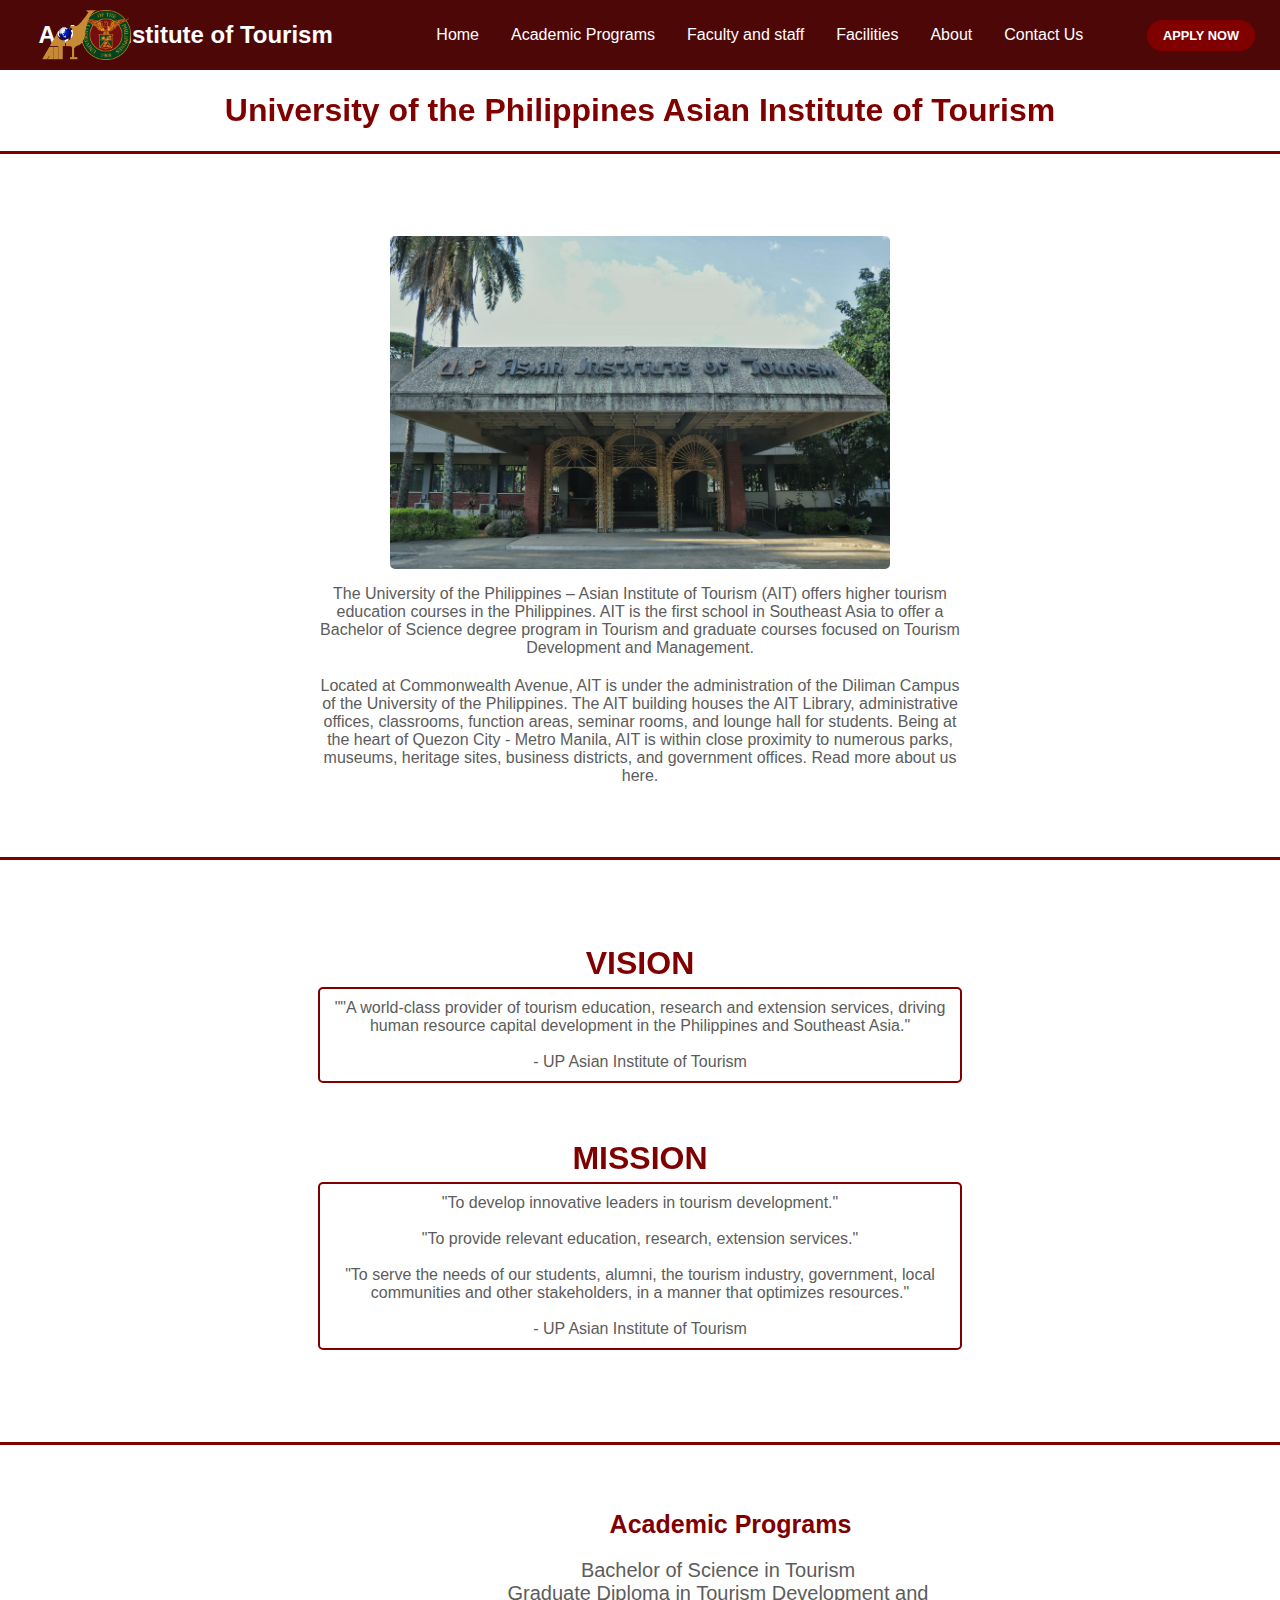
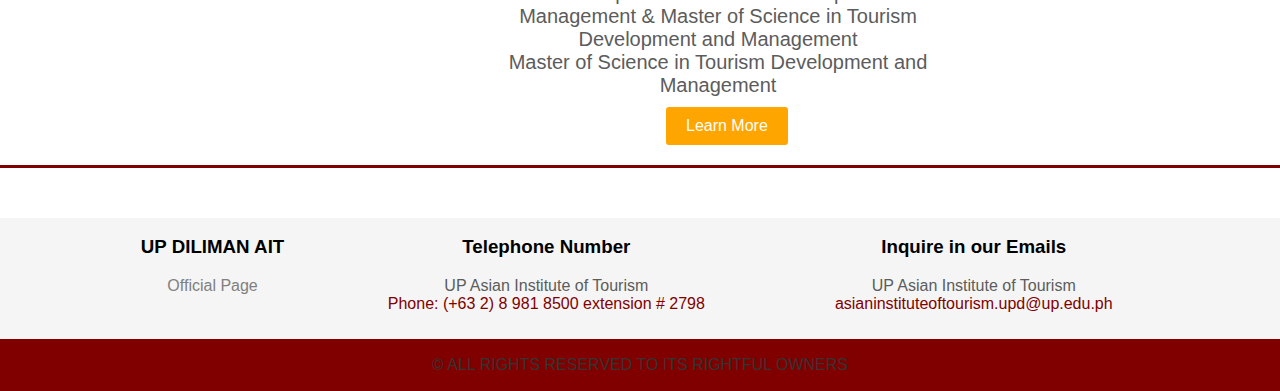
<file: index.html>
<!DOCTYPE html>
<html lang="en">
<head>
    <meta charset="UTF-8">
    <meta name="viewport" content="width=device-width, initial-scale=1.0">
    <title>University of the Philippines Asian Institute of Tourism</title>
    <link rel="stylesheet" href="index.css">
    <link rel="icon" href="images/icons/AIT.png">
</head>

</html>

<body>
  <header>  
  <br>
  <div class="navbar">
  <div class="navbar-background"></div>
        
  <div class="logo">
  <a href="https://ait.upd.edu.ph" target="_blank">Asian Institute of Tourism</a>
  <a href="https://up.edu.ph"><img class="imglogo2" src="images/icons/UPLOGO.png"></a>
  <a href="https://ait.upd.edu.ph"><img class="imglogo" src="images/icons/AIT.png"></a>
  </div>
  <ul class="links">
  <li> <a href="index.html">Home</a> </li>
  <li> <a href="course.html">Academic Programs</a> </li>
  <li> <a href="Professors.html">Faculty and staff</a> </li>
  <li> <a href="facilities.html">Facilities</a> </li>
  <li> <a href="About.html">About</a> </li>
  <li> <a href="contacts.html">Contact Us</a> </li>
  </ul>

  <a href="https://ait.upd.edu.ph" class="action_btn" target="_blank">APPLY NOW</a>
  </div>
  </header>

  <br>
  <h1>
    University of the Philippines Asian Institute of Tourism 
  </h1>

  <main>
  
  <span class="redline"></span>

  <div class="maincontainer">
  <div class="maintext">
  <div class="subimg">
  <img src="images/pictures/AITslide.jpg"/>
  </div>
  <p>
  The University of the Philippines – Asian Institute of Tourism (AIT) offers higher tourism education 
  courses in the Philippines. AIT is the first school in Southeast Asia to offer a Bachelor of Science 
  degree program in Tourism and graduate courses focused on Tourism Development and Management.
  </p>

  <p>Located at Commonwealth Avenue, AIT is under the administration of the Diliman Campus of the 
  University of the Philippines. The AIT building houses the AIT Library, administrative offices, 
  classrooms, function areas, seminar rooms, and lounge hall for students. Being at the heart of Quezon City 
  - Metro Manila, AIT is within close proximity to numerous parks, museums, heritage sites, business districts, 
  and government offices. Read more about us here.</p>
  </div>
  </div>

  <span class="redline"></span>

        <div class="mvcoinatiner">
          <h1>VISION</h1>
          <p>""A world-class provider of tourism education, research and 
            extension services, driving human resource capital development in the
            Philippines and Southeast Asia."
          <br><br>
            - UP Asian Institute of Tourism</p>

            <h1>MISSION</h1>
             <p>"To develop innovative leaders in tourism development."
            <br><br>
              "To provide relevant education, research, extension services."
            <br><br>
              "To serve the needs of our students, alumni, the tourism industry, government, local communities and other stakeholders, in a manner that optimizes resources."
            <br><br>  
              - UP Asian Institute of Tourism</p>
              <br><br><br><br>
      </div>
        <span class="redline"></span>
  
    <div class="BLEFT">
    <h2> Academic Programs</h2>
    <p>
    Bachelor of Science in Tourism <br>
    Graduate Diploma in Tourism Development and Management & Master of Science in Tourism Development and Management <br>
    Master of Science in Tourism Development and Management
    </p>
    <a href="course.html" class="learn-more-button"> Learn More </a>
    </div>
    </div>

    <br><br><br><br><br><br><br><br><br><br><br><br><br><br><br>
    
      <span class="redline"></span>

    </main>

    <footer id="footer">

      <div class="fcontainer">
    
      <div class="Lfooter-content">
      <h3> UP DILIMAN AIT</h3>
      <ul>
      <li><a href="https://www.facebook.com/UPAIT" target="_blank" class="link1">Official Page</a></li>
      </ul>
      </div>
    
      <div class="Mfooter-content">
      <h3> Telephone Number </h3>
      <ul> UP Asian Institute of Tourism
      <li>Phone: (+63 2) 8 981 8500 extension # 2798</li>
      </ul> 
      </div>
    
      <div class="Rfooter-content">
      <h3> Inquire in our Emails </h3>
                
      </ul>
      <ul> UP Asian Institute of Tourism
      <li>asianinstituteoftourism.upd@up.edu.ph </li>
      </ul>
      </div>
      </div>
          
      <div class="bottombar">
      <p class="bottombarp">
      © ALL RIGHTS RESERVED TO ITS RIGHTFUL OWNERS
      </p>
      </div>
      </footer>
</body>

</html>
</file>
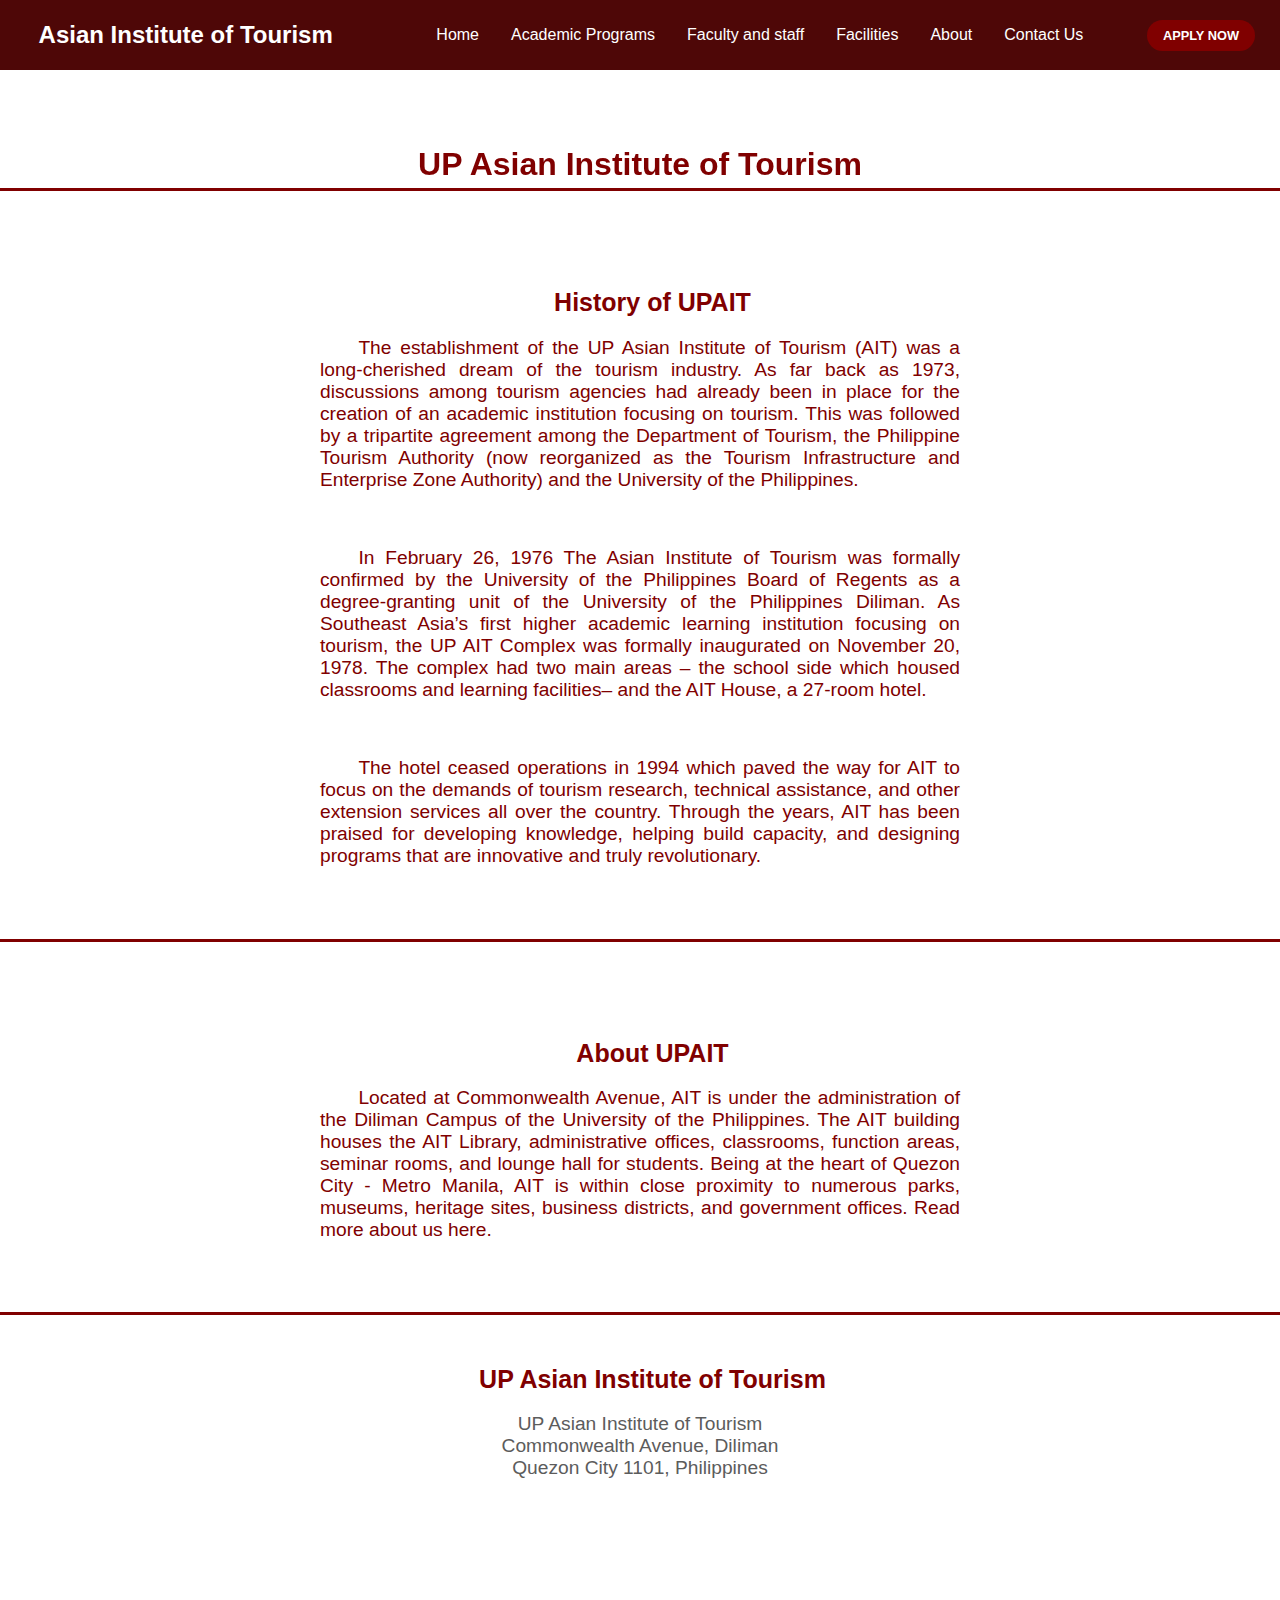
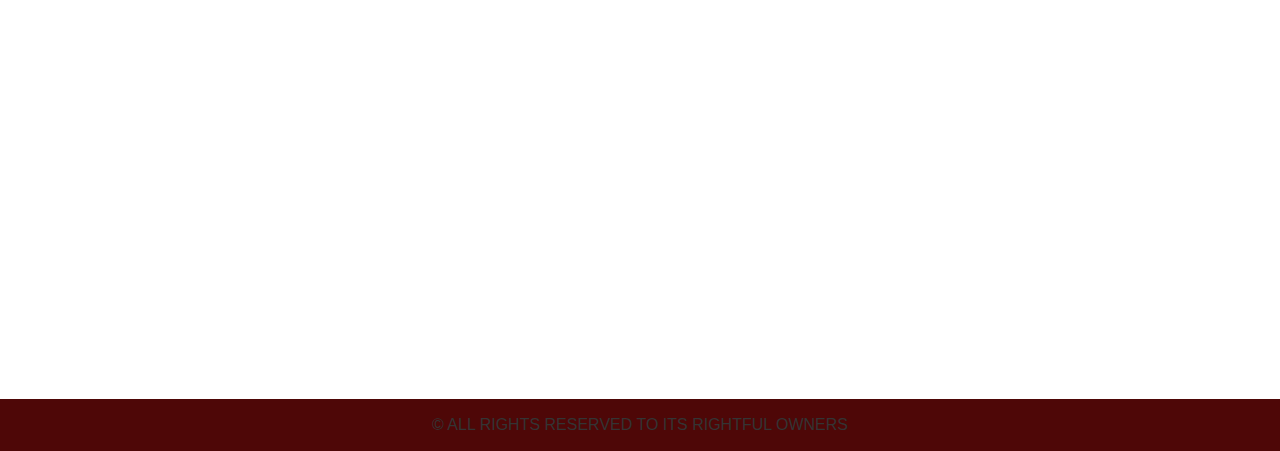
<file: About.html>
<!DOCTYPE html>
<html lang="en">
  <head>
    <meta charset="UTF-8" />
    <meta name="viewport" content="width=device-width, initial-scale=1.0" />
    <title>UP Asian Institute of Tourism | Contact us</title>
    <link rel ="stylesheet" href ="course.css">
    
  </head>
  <body>
      <header>

    <div class="navbar">
      <div class="navbar-background"></div>

      <div class="logo">
        <a href="https://ait.upd.edu.ph" target="_blank">Asian Institute of Tourism</a>
      </div>
      <ul class="links pangwala">
        <li> <a href="index.html">Home</a> </li>
        <li> <a href="course.html">Academic Programs</a> </li>
        <li> <a href="Professors.html">Faculty and staff</a> </li>
        <li> <a href="facilities.html">Facilities</a> </li>
        <li> <a href="About.html">About</a> </li>
        <li> <a href="contacts.html">Contact Us</a> </li>
      </ul>

      <a href="https://ait.upd.edu.ph" class="action_btn" target="_blank">APPLY NOW</a>
    </div>
  </header>
  
    <br/>
    <br/>
    <br/>
    <br/>
    <br/>
  <h1>UP Asian Institute of Tourism</h1>
  <div class ="redline"></div>

  
  <div class ="maincontainer">
    <div class ="maintext">
      <h2>History of UPAIT</h2>
        <p class ="pangjustify pangindent">The establishment of the UP Asian Institute of Tourism (AIT) was a long-cherished dream of the tourism industry. As far back as 1973, discussions among tourism agencies had already been in place for the creation of an academic institution focusing on tourism. This was followed by a tripartite agreement among the Department of Tourism, the Philippine Tourism Authority (now reorganized as the Tourism Infrastructure and Enterprise Zone Authority) and the University of the Philippines.</p>
            <br/>
        <p class ="pangjustify pangindent">In February 26, 1976 The Asian Institute of Tourism was formally confirmed by the University of the Philippines Board of Regents as a degree-granting unit of the University of the Philippines Diliman. As Southeast Asia’s first higher academic learning institution focusing on tourism, the UP AIT Complex was formally inaugurated on November 20, 1978. The complex had two main areas – the school side which housed classrooms and learning facilities– and the AIT House, a 27-room hotel.</p>
          <br/>
        <p class ="pangjustify pangindent">The hotel ceased operations in 1994 which paved the way for AIT to focus on the demands of tourism research, technical assistance, and other extension services all over the country. Through the years, AIT has been praised for developing knowledge, helping build capacity, and designing programs that are innovative and truly revolutionary.</p>
    </div>
  </div>
  
  <div class ="redline"></div>
  
  <div class ="maincontainer">
    <div class ="maintext">
      <h2>About UPAIT</h2>
      <p class ="pangjustify pangindent">Located at Commonwealth Avenue, AIT is under the administration of the Diliman Campus of the University of the Philippines. The AIT building houses the AIT Library, administrative offices, classrooms, function areas, seminar rooms, and lounge hall for students. Being at the heart of Quezon City - Metro Manila, AIT is within close proximity to numerous parks, museums, heritage sites, business districts, and government offices. Read more about us here.</p>
    </div>
  </div>
  <span class="redline"></span>

  <h2>
    UP Asian Institute of Tourism
  </h2>
  <p>
    UP Asian Institute of Tourism <br>
    Commonwealth Avenue, Diliman<br>
    Quezon City 1101, Philippines
  </p>

<section class="section-three">
    <div class="map-container">
        <iframe src="https://www.google.com/maps/embed?pb=!1m18!1m12!1m3!1d3861.009302267373!2d121.0585198!3d14.660682!2m3!1f0!2f0!3f0!3m2!1i1024!2i768!4f13.1!3m3!1m2!1
        s0x3397b76a0e44efa9%3A0x593cdfa29179e080!2sUP%20Asian%20Institute%20Of%20Tourism!5e0!3m2!1sen!2sph!4v1640801190927!5m2!1sen!2sph" width="600" height="450" style="border:0;" allowfullscreen="" loading="lazy" referrerpolicy="no-referrer-when-downgrade"></iframe>
    </div>
</section>
    
    
  <footer>
    <div class="bottombar">
      <p class="bottombarp">
        © ALL RIGHTS RESERVED TO ITS RIGHTFUL OWNERS
      </p>
    </div>
  </footer>
  
  </body>
</html>
</file>
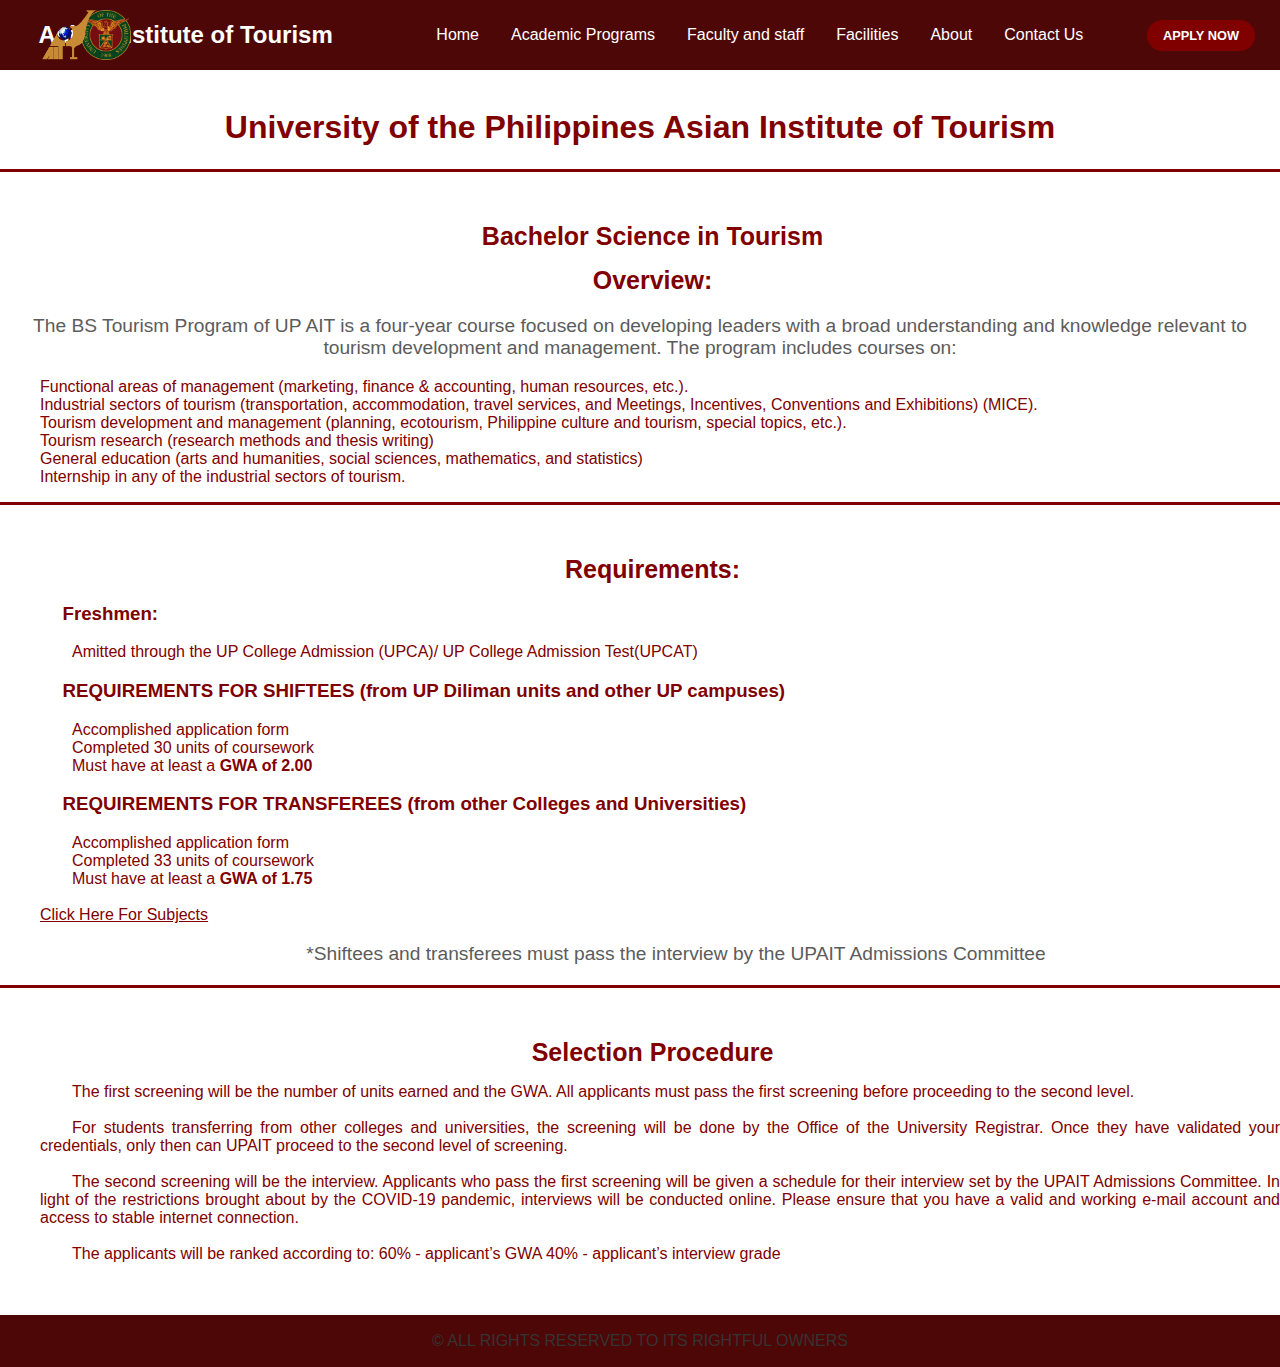
<file: bstourism.html>
<!DOCTYPE html>
<html lang="en">
<head>
    <meta charset="UTF-8">
    <meta name="viewport" content="width=device-width, initial-scale=1.0">
    <title>Academic Programs</title>
    <link rel="stylesheet" href="course.css">
    <link rel="icon" href="images/icons/AIT.png">
</head>
<body>

    <h1>
      <span class="redline"></span>
      University of the Philippines Asian Institute of Tourism
      <br>
    </h1>
  
    <header>  
      <br>
      <div class="navbar">
      <div class="navbar-background"></div>
            
      <div class="logo">
      <a href="https://ait.upd.edu.ph" target="_blank">Asian Institute of Tourism</a>
      <a href="https://up.edu.ph"><img class="imglogo2" src="images/icons/UPLOGO.png"></a>
      <a href="https://ait.upd.edu.ph"><img class="imglogo" src="images/icons/AIT.png"></a>
      </div>
      <ul class="links">
      <li> <a href="index.html">Home</a> </li>
      <li> <a href="course.html">Academic Programs</a> </li>
      <li> <a href="Professors.html">Faculty and staff</a> </li>
      <li> <a href="facilities.html">Facilities</a> </li>
      <li> <a href="About.html">About</a> </li>
      <li> <a href="contacts.html">Contact Us</a> </li>
      </ul>
    
      <a href="https://ait.upd.edu.ph" class="action_btn" target="_blank">APPLY NOW</a>
      </div>
      </header>

      <div class ="redline"></div>
      
      <h2>Bachelor Science in Tourism</h2>
      <h2>Overview:</h2>
      <p>The BS Tourism Program of UP AIT is a four-year course focused on developing leaders with a broad understanding and knowledge relevant to tourism development and management. The program includes courses on:</p>
      
      <div>
      <ul class ="panglist">
        <li>Functional areas of management (marketing, finance & accounting, human resources, etc.).</li>
        <li>Industrial sectors of tourism (transportation, accommodation, travel services, and Meetings, Incentives, Conventions and Exhibitions) (MICE).</li>
        <li>Tourism development and management (planning, ecotourism, Philippine culture and tourism, special topics, etc.).</li>
        <li>Tourism research (research methods and thesis writing)</li>
        <li>General education (arts and humanities, social sciences, mathematics, and statistics)</li>
        <li>Internship in any of the industrial sectors of tourism.</li>
      </ul>
      </div>
      
      <div class ="redline"></div>
      
      <h2>Requirements:</h2>
      <ul class ="pangindent">
        <h3 class ="pangindent2">Freshmen:</h3>
        <li>Amitted through the UP College Admission (UPCA)/ UP College Admission Test(UPCAT)</li>
        <h3 class ="pangindent2">REQUIREMENTS FOR SHIFTEES (from UP Diliman units and other UP campuses)</h3>
        <li>Accomplished application form</li>
        <li>Completed 30 units of coursework</li>
        <li>Must have at least a <b>GWA of 2.00</b></li>
        <h3 class ="pangindent2">REQUIREMENTS FOR TRANSFEREES (from other Colleges and Universities)</h3>
        <li>Accomplished application form</li>
        <li>Completed 33 units of coursework</li>
        <li>Must have at least a <b>GWA of 1.75</b></li>
        </br>
        <a href ="subjectnitourism.html" target="_blank"><span class ="kulay as">Click Here For Subjects</span></a>
        <p>*Shiftees and transferees must pass the interview by the UPAIT Admissions Committee</p>
      </ul>
      
      <div class ="redline"></div>
      
      
      <h2>Selection Procedure</h2>
      <ul class ="pangindent pangjustify">
        <li>The first screening will be the number of units earned and the GWA. All applicants must pass the first screening before proceeding to the second level.</li>
        </br>
        <li>For students transferring from other colleges and universities, the screening will be done by the Office of the University Registrar. Once they have validated your credentials, only then can UPAIT proceed to the second level of screening.</li>
        </br>
        <li>The second screening will be the interview. Applicants who pass the first screening will be given a schedule for their interview set by the UPAIT Admissions Committee. In light of the restrictions brought about by the COVID-19 pandemic, interviews will be conducted online. Please ensure that you have a valid and working e-mail account and access to stable internet connection.</li>
        </br>
        <li>The applicants will be ranked according to: 60% - applicant’s GWA 40% - applicant’s interview grade</li>
      </ul>
      </br>
      </br>
            <div class="bottombar">
              <p class="bottombarp">
                © ALL RIGHTS RESERVED TO ITS RIGHTFUL OWNERS
              </p>
            </div>
          </footer>
</body>
</html>
</file>
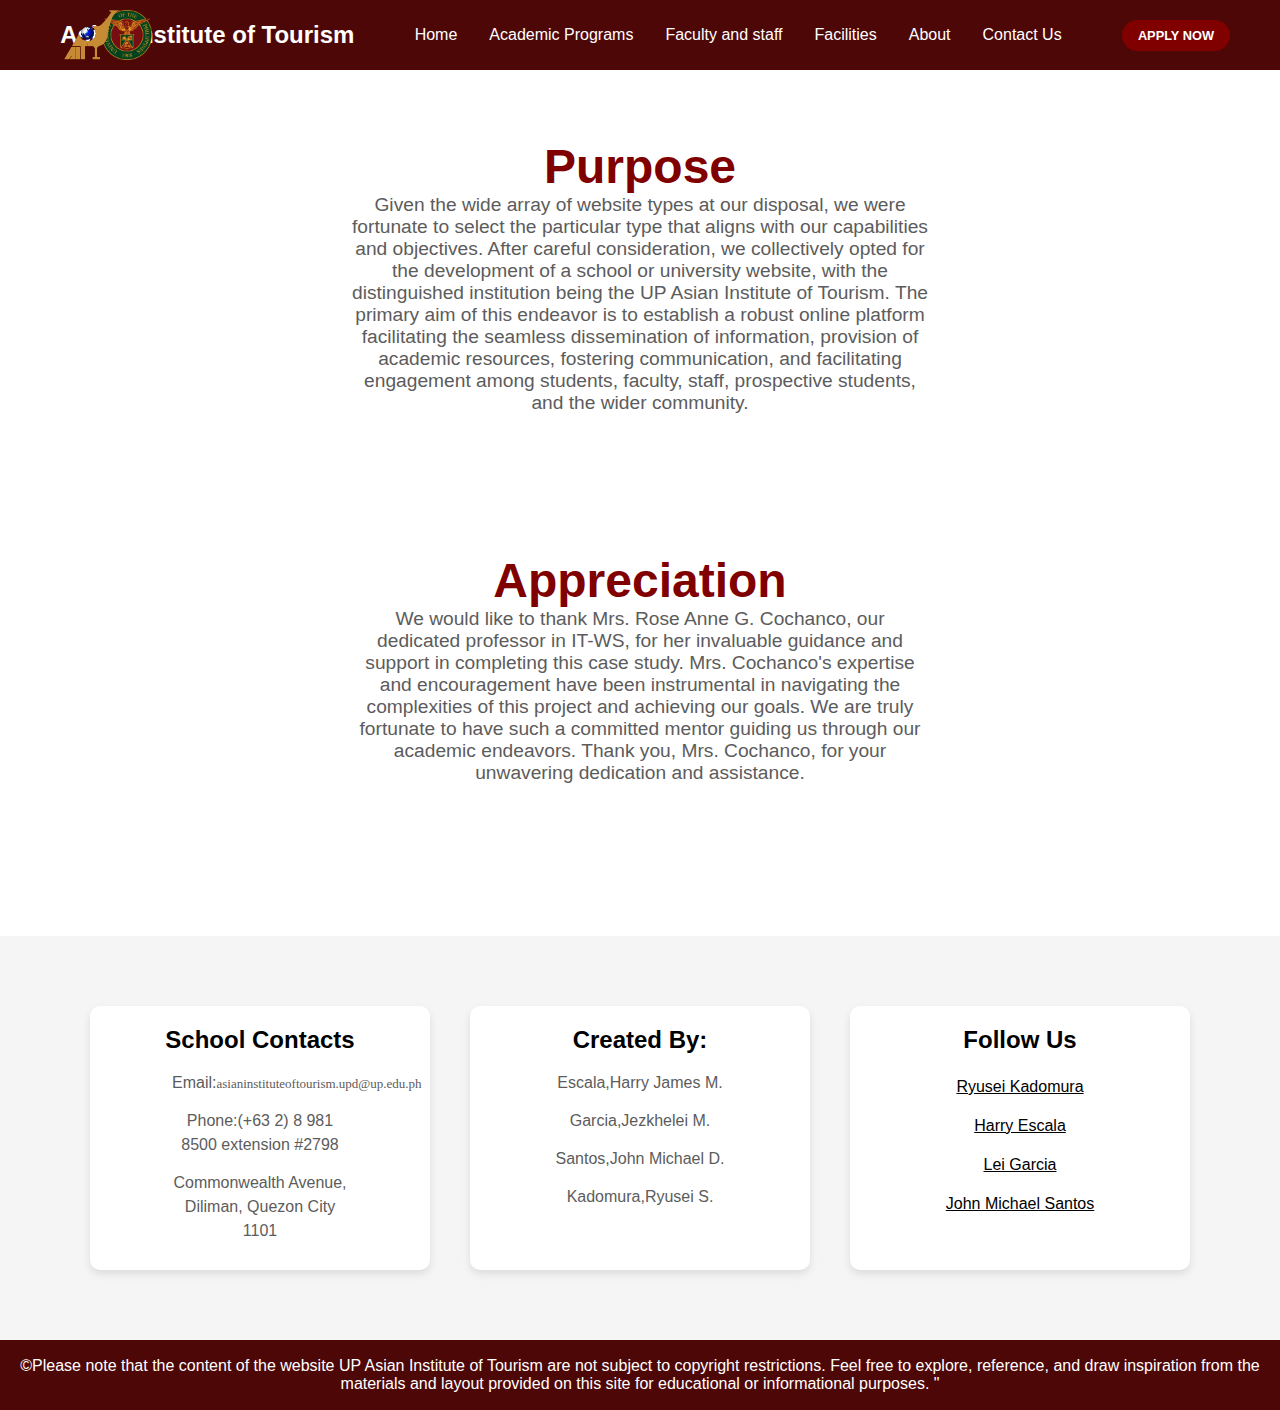
<file: contacts.html>
<!DOCTYPE html>
<html lang="en">
<head>
    <meta charset="UTF-8">
    <meta name="viewport" content="width=device-width, initial-scale=1.0">
    <title>University of the Philippines Asian Institute of Tourism</title>
    <link rel="stylesheet" href="contact.css">
    <link rel="stylesheet" href="index.css">
    <link rel="icon" href="images/icons/AIT.png">
</head>

</html>

<body>
  <header>  
  <br>
  <div class="navbar">
  <div class="navbar-background"></div>
        
  <div class="logo">
  <a href="https://ait.upd.edu.ph" target="_blank">Asian Institute of Tourism</a>
  <a href="https://up.edu.ph"><img class="imglogo2" src="images/icons/UPLOGO.png"></a>
  <a href="https://ait.upd.edu.ph"><img class="imglogo" src="images/icons/AIT.png"></a>
  </div>
  <ul class="links">
  <li> <a href="index.html">Home</a> </li>
  <li> <a href="course.html">Academic Programs</a> </li>
  <li> <a href="Professors.html">Faculty and staff</a> </li>
  <li> <a href="facilities.html">Facilities</a> </li>
  <li> <a href="About.html">About</a> </li>
  <li> <a href="contacts.html">Contact Us</a> </li>
  </ul>

  <a href="https://ait.upd.edu.ph" class="action_btn" target="_blank">APPLY NOW</a>
  </div>
  </header>
      <main>
        <div class="bookmark">
          <p>UPAIT \ <span class="bookmarkbold">About</span></p>
        </div>
        <div class="maincontainer">
          <div class="maintext">
            <h1>Purpose</h1>
            <p>
             Given the wide array of website types at our disposal, we were fortunate to select the particular type that aligns with our capabilities and objectives. After careful consideration, we collectively opted for the development of a school or university website, with the distinguished institution being the UP Asian Institute of Tourism. The primary aim of this endeavor is to establish a robust online platform facilitating the seamless dissemination of information, provision of academic resources, fostering communication, and facilitating engagement among students, faculty, staff, prospective students, and the wider community.
            </p>
          </div>
          </div>
        </div>
        <div class="maincontainer">
        <div class="maintext">
          <h1>Appreciation</h1>
             <p>
                We would like to thank Mrs. Rose Anne G. Cochanco, our dedicated professor in IT-WS, for her invaluable guidance and support in completing this case study. Mrs. Cochanco's expertise and encouragement have been instrumental in navigating the complexities of this project and achieving our goals. We are truly fortunate to have such a committed mentor guiding us through our academic endeavors. Thank you, Mrs. Cochanco, for your unwavering dedication and assistance.
            </p>
      </div>
      </div>

        
      <div>
        <footer id="contacts">
          <div class="container">
            <div class="footer-content card">
              <h3>School Contacts</h3>
              <p>Email:<span style ="font-size:13px;font-family:Verdana sans-serif">asianinstituteoftourism.upd@up.edu.ph</span></p>
              <p>Phone:(+63 2) 8 981 8500 extension #2798</p>
              <p>Commonwealth Avenue, Diliman, Quezon City 1101</p>
            </div>

            <div class="footer-content card">
              <h3>Created By:</h3>
              <p>Escala,Harry James M.</p>
              <p>Garcia,Jezkhelei M.</p>
              <p>Santos,John Michael D.</p>
              <p>Kadomura,Ryusei S.</p>
            </div>

            <div class="footer-content card">
              <h3>Follow Us</h3>
              <ul class="social-icons">
                <div style ="text-decoration:underline;">
                <li>
                  <a style="color: black;"
                    href="https://www.facebook.com/Kadomura.zzxczjsk/"
                    target="_blank"
                    ><i class="fab"></i
                  >Ryusei Kadomura</a>
                </li>
                
                <li>
                  <a style="color: black;"
                  href="https://www.facebook.com/harry.escala.3" target="_blank"
                    ><i class="fab"></i
                  >Harry Escala</a>
                </li>
                <li>
                  <a style="color: black;"
                    href="https://www.facebook.com/lei.garcia.1671/"
                    target="_blank"
                    ><i class="fab"></i
                  >Lei Garcia</a>
                </li>
                 <li>
                  <a style="color: black;"
                    href="https://www.facebook.com/profile.php?id=100005118376891"
                    target="_blank"
                    ><i class="fab"></i
                  >John Michael Santos</a>
                </li>
                </div>
              </ul>
            </div>
          </div>
          <div class="bottom-bar">
            <p style="color:rgb(255, 255, 255);">&copy;Please note that the content of the website <a href ="https://ait.upd.edu.ph/">UP Asian Institute of Tourism</a> are not subject to copyright restrictions. Feel free to explore, reference, and draw inspiration from the materials and layout provided on this site for educational or informational purposes. "</p>
          </div>
        </footer>
      </main>
    </div>
  </body>
</html>
</file>
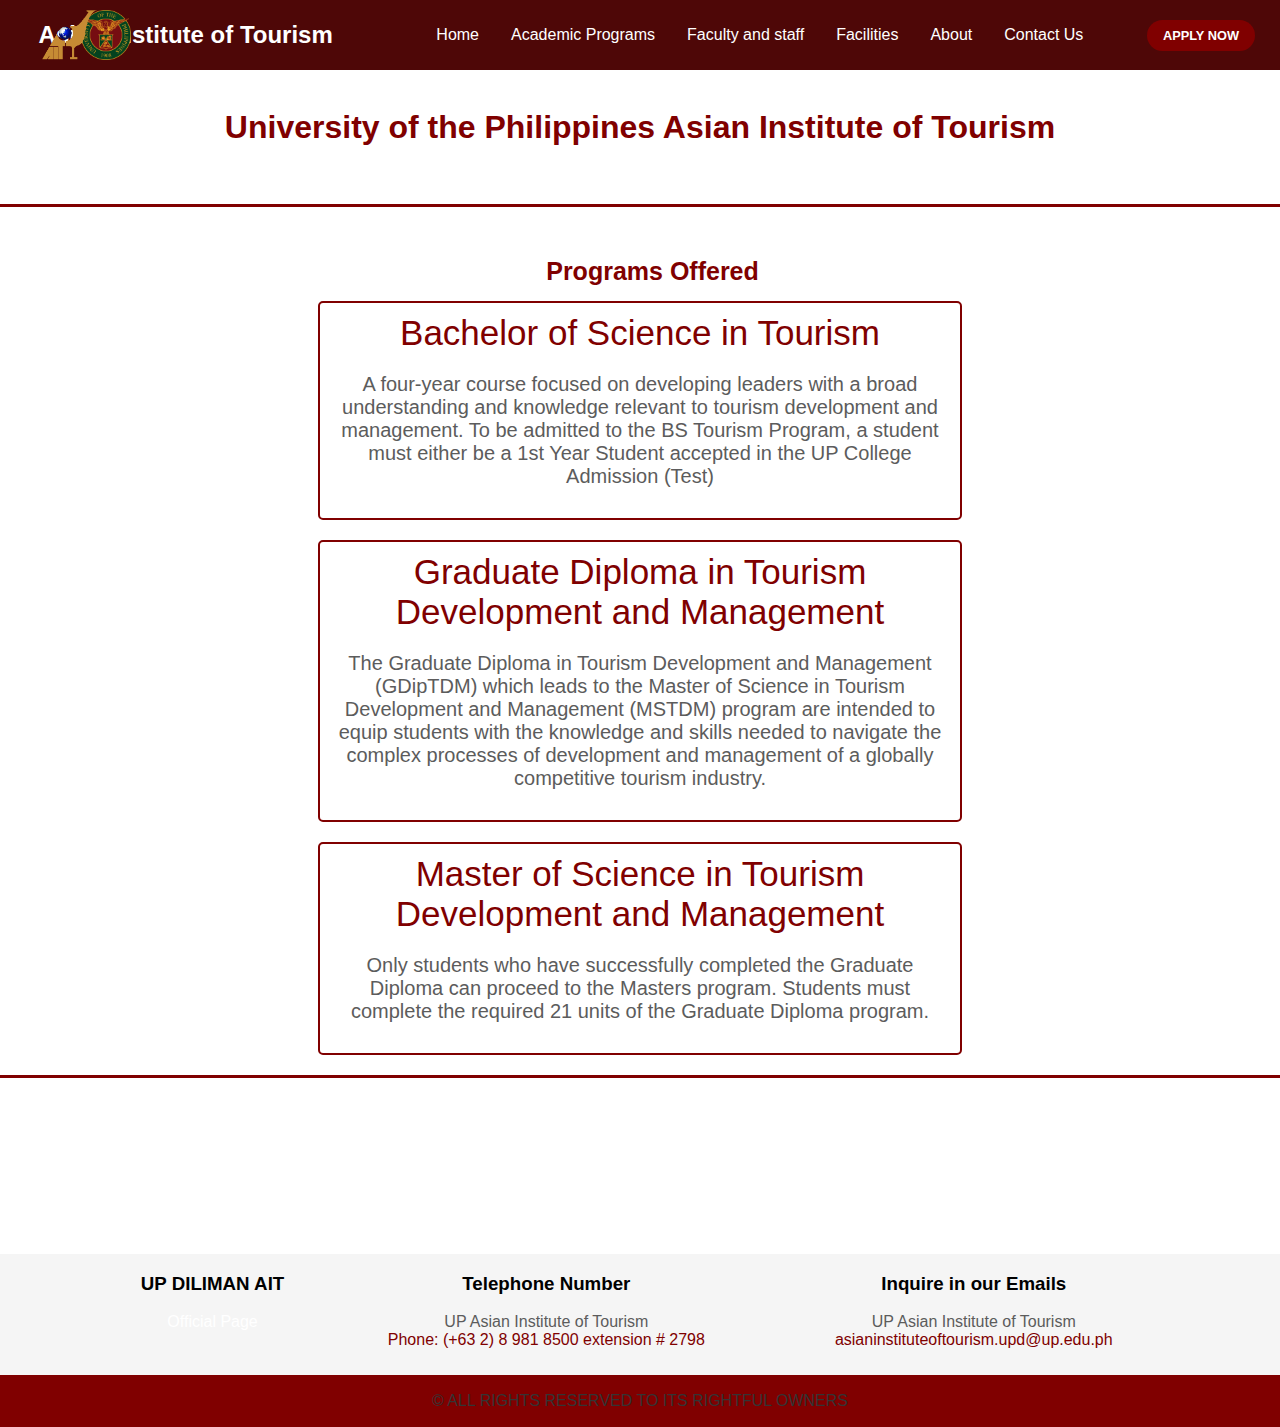
<file: course.html>
<!DOCTYPE html>
<html lang="en">
<head>
    <meta charset="UTF-8">
    <meta name="viewport" content="width=device-width, initial-scale=1.0">
    <title>Academic Programs</title>
    <link rel="stylesheet" href="index.css">
    <link rel="icon" href="images/icons/AIT.png">
</head>
<body>

    <h1>
    <span class="redline"></span>
    University of the Philippines Asian Institute of Tourism
    <br>
    </h1>

    <header>  
    <br>
    <div class="navbar">
    <div class="navbar-background"></div>
            
    <div class="logo">
    <a href="https://ait.upd.edu.ph" target="_blank">Asian Institute of Tourism</a>
    <a href="https://up.edu.ph"><img class="imglogo2" src="images/icons/UPLOGO.png"></a>
    <a href="https://ait.upd.edu.ph"><img class="imglogo" src="images/icons/AIT.png"></a>
    </div>
    <ul class="links">
    <li> <a href="index.html">Home</a> </li>
    <li> <a href="course.html">Academic Programs</a> </li>
    <li> <a href="Professors.html">Faculty and staff</a> </li>
    <li> <a href="facilities.html">Facilities</a> </li>
    <li> <a href="About.html">About</a> </li>
    <li> <a href="contacts.html">Contact Us</a> </li>
    </ul>
    
    <a href="https://ait.upd.edu.ph" class="action_btn" target="_blank">APPLY NOW</a>

    </div>

    </header>
    
    <br>
    <main>
  
    <span class="redline"></span>
  
    <h2 class="ctitle"> Programs Offered</h2>
          
    <div class="coursecontainer">
    <ul>
    <a href="bstourism.html"><li>Bachelor of Science in Tourism</li></a>
    <p>
    A four-year course focused on developing leaders with a broad understanding
    and knowledge relevant to tourism development and management.
    To be admitted to the BS Tourism Program, a student must either be a 
    1st Year Student accepted in the UP College Admission (Test)
    </p>
    </ul>

    <ul class="coursecontainer2">
    <a href="graduate.html"><li>Graduate Diploma in Tourism Development and Management</li></a>
    <p>
    The Graduate Diploma in Tourism Development and Management (GDipTDM) which leads to 
    the Master of Science in Tourism Development and Management (MSTDM) program are intended
    to equip students with the knowledge and skills needed to navigate the complex processes
    of development and management of a globally competitive tourism industry.
    </p>
    </ul>

    <ul class="coursecontainer3">
    <a href="masteral.html"><li>Master of Science in Tourism Development and Management</li></a>
    <p>
    Only students who have successfully completed the Graduate Diploma can proceed to the Masters program.
    Students must complete the required 21 units of the Graduate Diploma program.
    </p>
    </ul>

    </div>

    <span class="redline"></span>

    </main>   

    <br>
    <br>
    <br>
    <br>
    <br>
    <br>
    <br>

    <footer id="footer">

      <div class="fcontainer">
    
      <div class="Lfooter-content">
      <h3> UP DILIMAN AIT</h3>
      <ul>
      <li><a href="https://www.facebook.com/UPAIT" target="_blank" class="link">Official Page</a></li>
      </ul>
      </div>
    
      <div class="Mfooter-content">
      <h3> Telephone Number </h3>
      <ul> UP Asian Institute of Tourism
      <li>Phone: (+63 2) 8 981 8500 extension # 2798</li>
      </ul> 
      </div>
    
      <div class="Rfooter-content">
      <h3> Inquire in our Emails </h3>
                
      </ul>
      <ul> UP Asian Institute of Tourism
      <li>asianinstituteoftourism.upd@up.edu.ph </li>
      </ul>
      </div>
      </div>
          
      <div class="bottombar">
      <p class="bottombarp">
      © ALL RIGHTS RESERVED TO ITS RIGHTFUL OWNERS
      </p>
      </div>
      </footer>
  </body>
  
  </html>
</file>
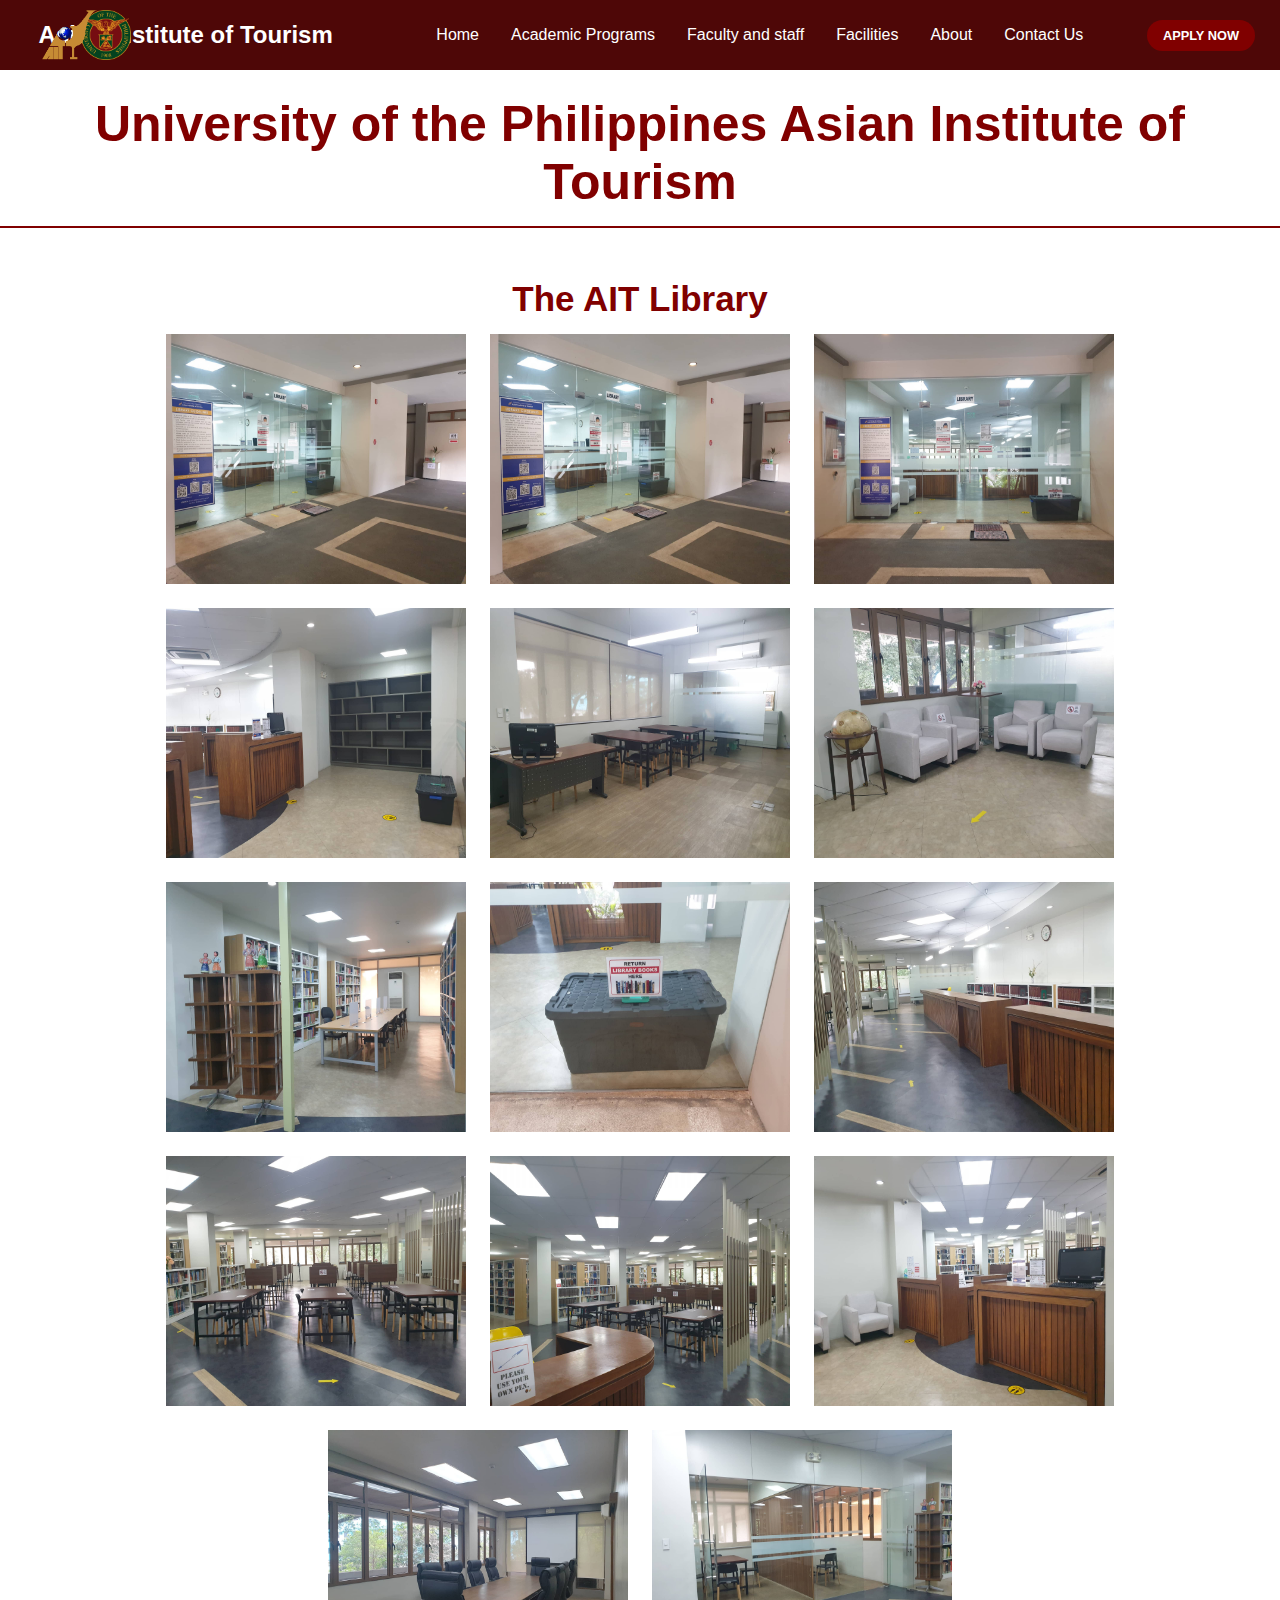
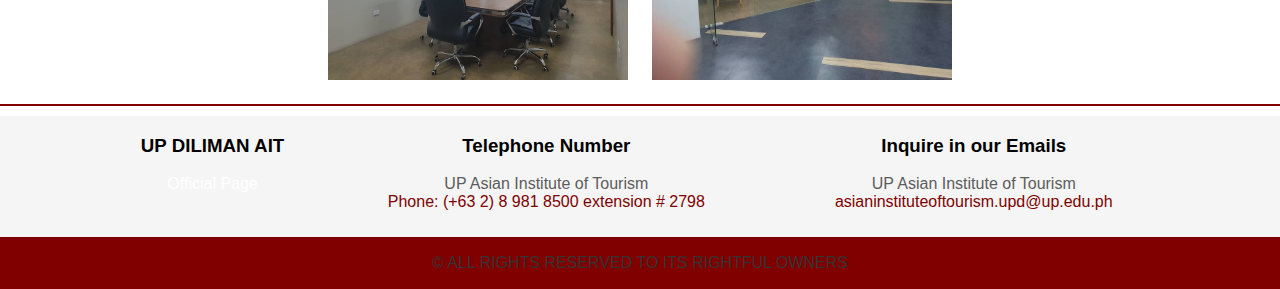
<file: facilities.html>
<!DOCTYPE html>
<html lang="en">
<head>
    <meta charset="UTF-8">
    <meta name="viewport" content="width=device-width, initial-scale=1.0">
    <title>Facilities</title>   
    <link rel="stylesheet" href="index.css">
</body>
</html>
<header>  
    <br>
    <div class="navbar">
    <div class="navbar-background"></div>
          
    <div class="logo">
    <a href="https://ait.upd.edu.ph" target="_blank">Asian Institute of Tourism</a>
    <a href="https://up.edu.ph"><img class="imglogo2" src="images/icons/UPLOGO.png"></a>
    <a href="https://ait.upd.edu.ph"><img class="imglogo" src="images/icons/AIT.png"></a>
    </div>
    <ul class="links">
    <li> <a href="index.html">Home</a> </li>
    <li> <a href="course.html">Academic Programs</a> </li>
    <li> <a href="Professors.html">Faculty and staff</a> </li>
    <li> <a href="facilities.html">Facilities</a> </li>
    <li> <a href="About.html">About</a> </li>
    <li> <a href="contacts.html">Contact Us</a> </li>
    </ul>
  
    <a href="https://ait.upd.edu.ph" class="action_btn" target="_blank">APPLY NOW</a>
    </div>
    </header>
  
    <br><br><br><br>
    
    <h1 class="facilitiesh1">
    University of the Philippines Asian Institute of Tourism 
    </h1>
    <span class="fredline"></span>
    <main>
    <div class="facilities">
    <br><br>
    <h2> The AIT Library</h2>
    <div class="imgcon myimg">
    <img src="images/pictures/library-entrance-1.jpg" />
    <img src="images/pictures/library-entrance-2.jpg"/>
    <img src="images/pictures/library-entrance-3.jpg"/>
    <img src="images/pictures/bag-counter.jpg"/>
    <img src="images/pictures/library-staff-librarians-room.jpg"/>
    <img src="images/pictures/lounge-area.jpg"/>
    <img src="images/pictures/long-table-for-laptop-use.jpg"/>
    <img src="images/pictures/book-return-bin.jpg"/>
    <img src="images/pictures/reserve-books-area.jpg"/>
    <img src="images/pictures/reading-area-1.jpg"/>
    <img src="images/pictures/reading-area-2.jpg"/>
    <img src="images/pictures/request-counter-and-opac.jpg"/>
    <img src="images/pictures/boardroom.jpg"/>
    <img src="images/pictures/discussion-rooms.jpg"/>

    </div>

    <span class="fredline"></span>
    
    </main>   

    <footer id="footer">

    <div class="fcontainer">
  
    <div class="Lfooter-content">
    <h3> UP DILIMAN AIT</h3>
    <ul>
    <li><a href="https://www.facebook.com/UPAIT" target="_blank" class="link">Official Page</a></li>
    </ul>
    </div>
  
    <div class="Mfooter-content">
    <h3> Telephone Number </h3>
    <ul> UP Asian Institute of Tourism
    <li>Phone: (+63 2) 8 981 8500 extension # 2798</li>
    </ul> 
    </div>
  
    <div class="Rfooter-content">
    <h3> Inquire in our Emails </h3>
              
    </ul>
    <ul> UP Asian Institute of Tourism
    <li>asianinstituteoftourism.upd@up.edu.ph </li>
    </ul>
    </div>
    </div>
        
    <div class="bottombar">
    <p class="bottombarp">
    © ALL RIGHTS RESERVED TO ITS RIGHTFUL OWNERS
    </p>
    </div>
    </footer>
</body>

</html>
</file>
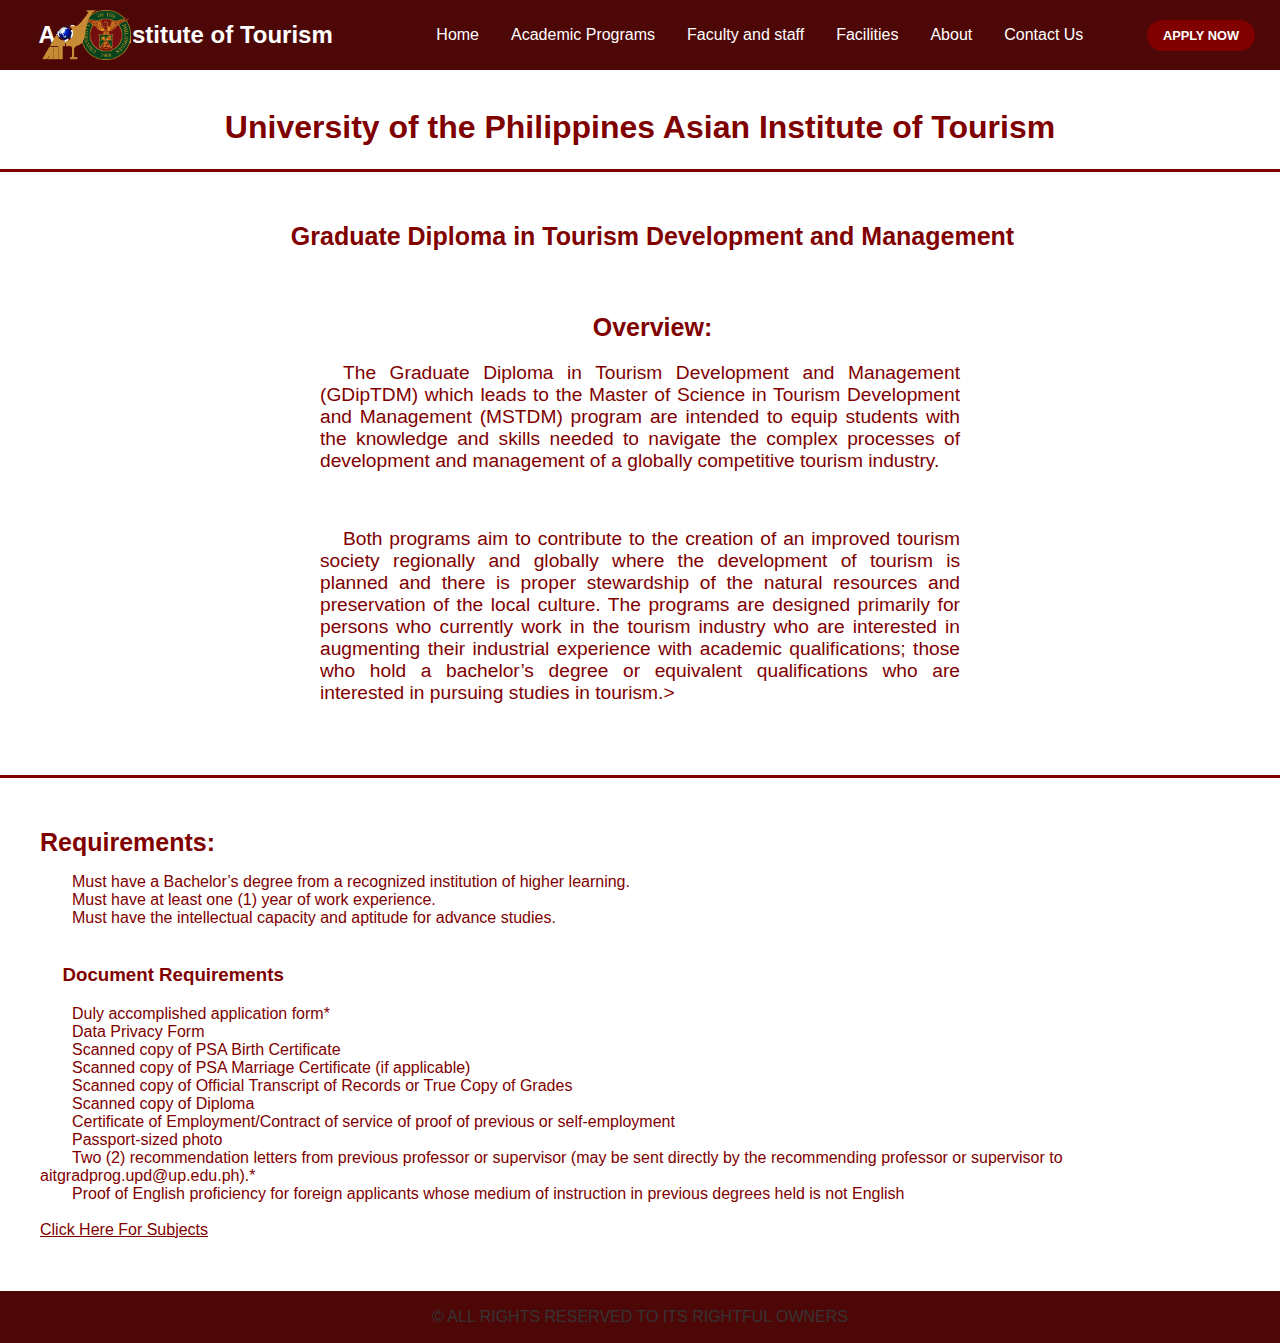
<file: graduate.html>
<!DOCTYPE html>
<html lang="en">
<head>
    <meta charset="UTF-8">
    <meta name="viewport" content="width=device-width, initial-scale=1.0">
    <title>Academic Programs</title>
    <link rel="stylesheet" href="course.css">
    <link rel="icon" href="images/icons/AIT.png">
</head>
<body>

    <h1>
      <span class="redline"></span>
      University of the Philippines Asian Institute of Tourism
      <br>
    </h1>
  
    <header>  
      <br>
      <div class="navbar">
      <div class="navbar-background"></div>
            
      <div class="logo">
      <a href="https://ait.upd.edu.ph" target="_blank">Asian Institute of Tourism</a>
      <a href="https://up.edu.ph"><img class="imglogo2" src="images/icons/UPLOGO.png"></a>
      <a href="https://ait.upd.edu.ph"><img class="imglogo" src="images/icons/AIT.png"></a>
      </div>
      <ul class="links">
      <li> <a href="index.html">Home</a> </li>
      <li> <a href="course.html">Academic Programs</a> </li>
      <li> <a href="Professors.html">Faculty and staff</a> </li>
      <li> <a href="facilities.html">Facilities</a> </li>
      <li> <a href="About.html">About</a> </li>
      <li> <a href="contacts.html">Contact Us</a> </li>
      </ul>
    
      <a href="https://ait.upd.edu.ph" class="action_btn" target="_blank">APPLY NOW</a>
      </div>
      </header>

      <div class ="redline"></div>
      
      <h2>Graduate Diploma in Tourism Development and Management</h2>

      <div class ="maincontainer">
        <div class ="maintext">
          <h2>Overview:</h2>
            <p class ="pangindent2">The Graduate Diploma in Tourism Development and Management (GDipTDM) which leads to the Master of Science in Tourism Development and Management (MSTDM) program are intended to equip students with the knowledge and skills needed to navigate the complex processes of development and management of a globally competitive tourism industry.</p>
              </br>
            <p class ="pangindent2">Both programs aim to contribute to the creation of an improved tourism society regionally and globally where the development of tourism is planned and there is proper stewardship of the natural resources and preservation of the local culture. The programs are designed primarily for persons who currently work in the tourism industry who are interested in augmenting their industrial experience with academic qualifications; those who hold a bachelor’s degree or equivalent qualifications who are interested in pursuing studies in tourism.></p></p>
        </div>
      </div>
      
      <div class ="redline"></div>

      
      <h2 class ="pangjustify">Requirements:</h2>
      <ul class ="pangindent">
        <li>Must have a Bachelor’s degree from a recognized institution of higher learning.</li>
        <li>Must have at least one (1) year of work experience.</li>
        <li>Must have the intellectual capacity and aptitude for advance studies.</li>
        <br/>
        <h3 class ="pangindent2">Document Requirements</h3>
          <li>Duly accomplished application form*</li>
          <li>Data Privacy Form</li>
          <li>Scanned copy of PSA Birth Certificate</li>
          <li>Scanned copy of PSA Marriage Certificate (if applicable)</li>
          <li>Scanned copy of Official Transcript of Records or True Copy of Grades</li>
          <li>Scanned copy of Diploma</li>
          <li>Certificate of Employment/Contract of service of proof of previous or self-employment</li>
          <li>Passport-sized photo</li>
          <li>Two (2) recommendation letters from previous professor or supervisor (may be sent directly by the recommending professor or supervisor to aitgradprog.upd@up.edu.ph).*</li>
          <li>Proof of English proficiency for foreign applicants whose medium of instruction in previous degrees held is not English</li>
        </br>
        <a href ="graduatenmst.html" target="_blank"><span class ="kulay as">Click Here For Subjects</span></a>
      </ul>
      
      </br>
      </br>
            <div class="bottombar">
              <p class="bottombarp">
                © ALL RIGHTS RESERVED TO ITS RIGHTFUL OWNERS
              </p>
            </div>
          </footer>
</body>
</html>
</file>
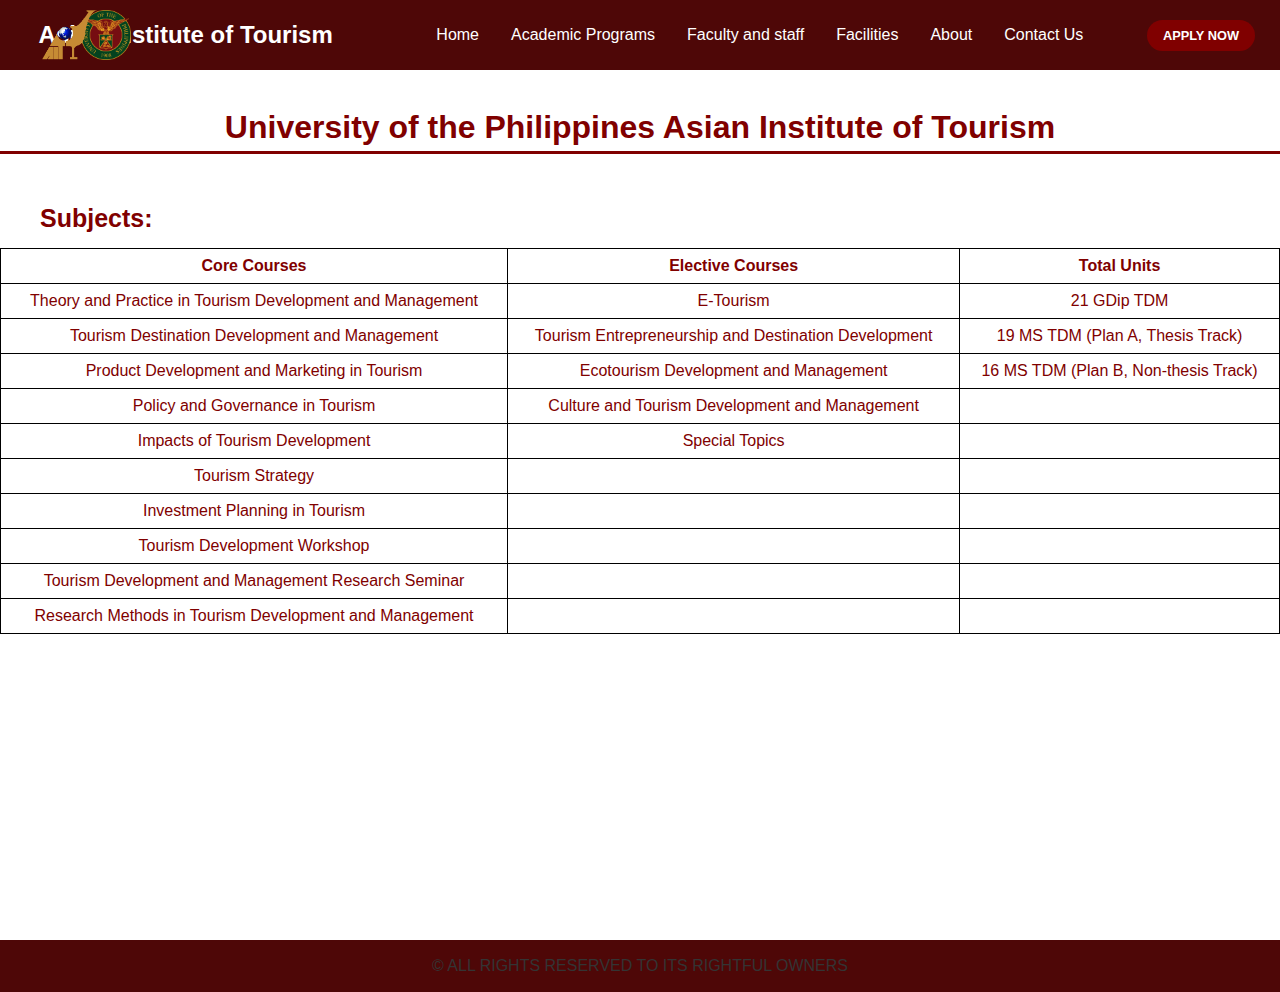
<file: graduatenmst.html>
<!DOCTYPE html>
<html lang="en">
<head>
    <meta charset="UTF-8">
    <meta name="viewport" content="width=device-width, initial-scale=1.0">
    <title>Academic Programs</title>
    <link rel="stylesheet" href="course.css">
    <link rel="icon" href="images/icons/AIT.png">
</head>
<body>

    <h1>
      <span class="redline"></span>
      University of the Philippines Asian Institute of Tourism
      <br>
    </h1>
  
    <header>  

        <div class="navbar">
        <div class="navbar-background"></div>
              
        <div class="logo">
        <a href="https://ait.upd.edu.ph" target="_blank">Asian Institute of Tourism</a>
        <a href="https://up.edu.ph"><img class="imglogo2" src="images/icons/UPLOGO.png"></a>
        <a href="https://ait.upd.edu.ph"><img class="imglogo" src="images/icons/AIT.png"></a>
        </div>
        <ul class="links">
        <li> <a href="index.html">Home</a> </li>
        <li> <a href="course.html">Academic Programs</a> </li>
        <li> <a href="Professors.html">Faculty and staff</a> </li>
        <li> <a href="facilities.html">Facilities</a> </li>
        <li> <a href="About.html">About</a> </li>
        <li> <a href="contacts.html">Contact Us</a> </li>
        </ul>
      
        <a href="https://ait.upd.edu.ph" class="action_btn" target="_blank">APPLY NOW</a>
        </div>
        
        <div class ="redline"></div>
        <h2 class ="pangsubject">Subjects:</h2>
        <table>
          <tr>
            <td><b>Core Courses</b></td>
            <td><b>Elective Courses</b></td>
            <td><b>Total Units</b></td>
          </tr>
          <tr>
            <td>Theory and Practice in Tourism Development and Management</td>
            <td>E-Tourism</td>
            <td>21 GDip TDM</td>
          </tr>
          
          <tr>
            <td>Tourism Destination Development and Management</td>
            <td>Tourism Entrepreneurship and Destination Development</td>
            <td>19 MS TDM (Plan A, Thesis Track)</td>
          </tr>
          
          <tr>
            <td>Product Development and Marketing in Tourism</td>
            <td>Ecotourism Development and Management</td>
            <td>16 MS TDM (Plan B, Non-thesis Track)</td>
          </tr>
          
          <tr>
            <td>Policy and Governance in Tourism</td>
            <td>Culture and Tourism Development and Management</td>
            <td></td>
          </tr>
          <tr>
            <td>Impacts of Tourism Development</td>
            <td>Special Topics</td>
            <td></td>
          </tr>
          
          <tr>
            <td>Tourism Strategy</td>
            <td></td>
            <td></td>
          </tr>
          
          <tr>
            <td>Investment Planning in Tourism</td>
            <td></td>
            <td></td>
          </tr>
          
          <tr>
            <td>Tourism Development Workshop</td>
            <td></td>
            <td></td>
          </tr>
          
          <tr>
            <td>Tourism Development and Management Research Seminar</td>
            <td></td>
            <td></td>
          </tr>
          
          <tr>
            <td>Research Methods in Tourism Development and Management</td>
            <td></td>
            <td></td>
          </tr>
        </table>
        <br/><br><br><br><br><br><br><br><br><br><br><br><br><br><br><br><br>
       
        <div class="bottombar">
              <p class="bottombarp">
                © ALL RIGHTS RESERVED TO ITS RIGHTFUL OWNERS
              </p>
            </div>
          </footer>
  </body>
</html>
</file>
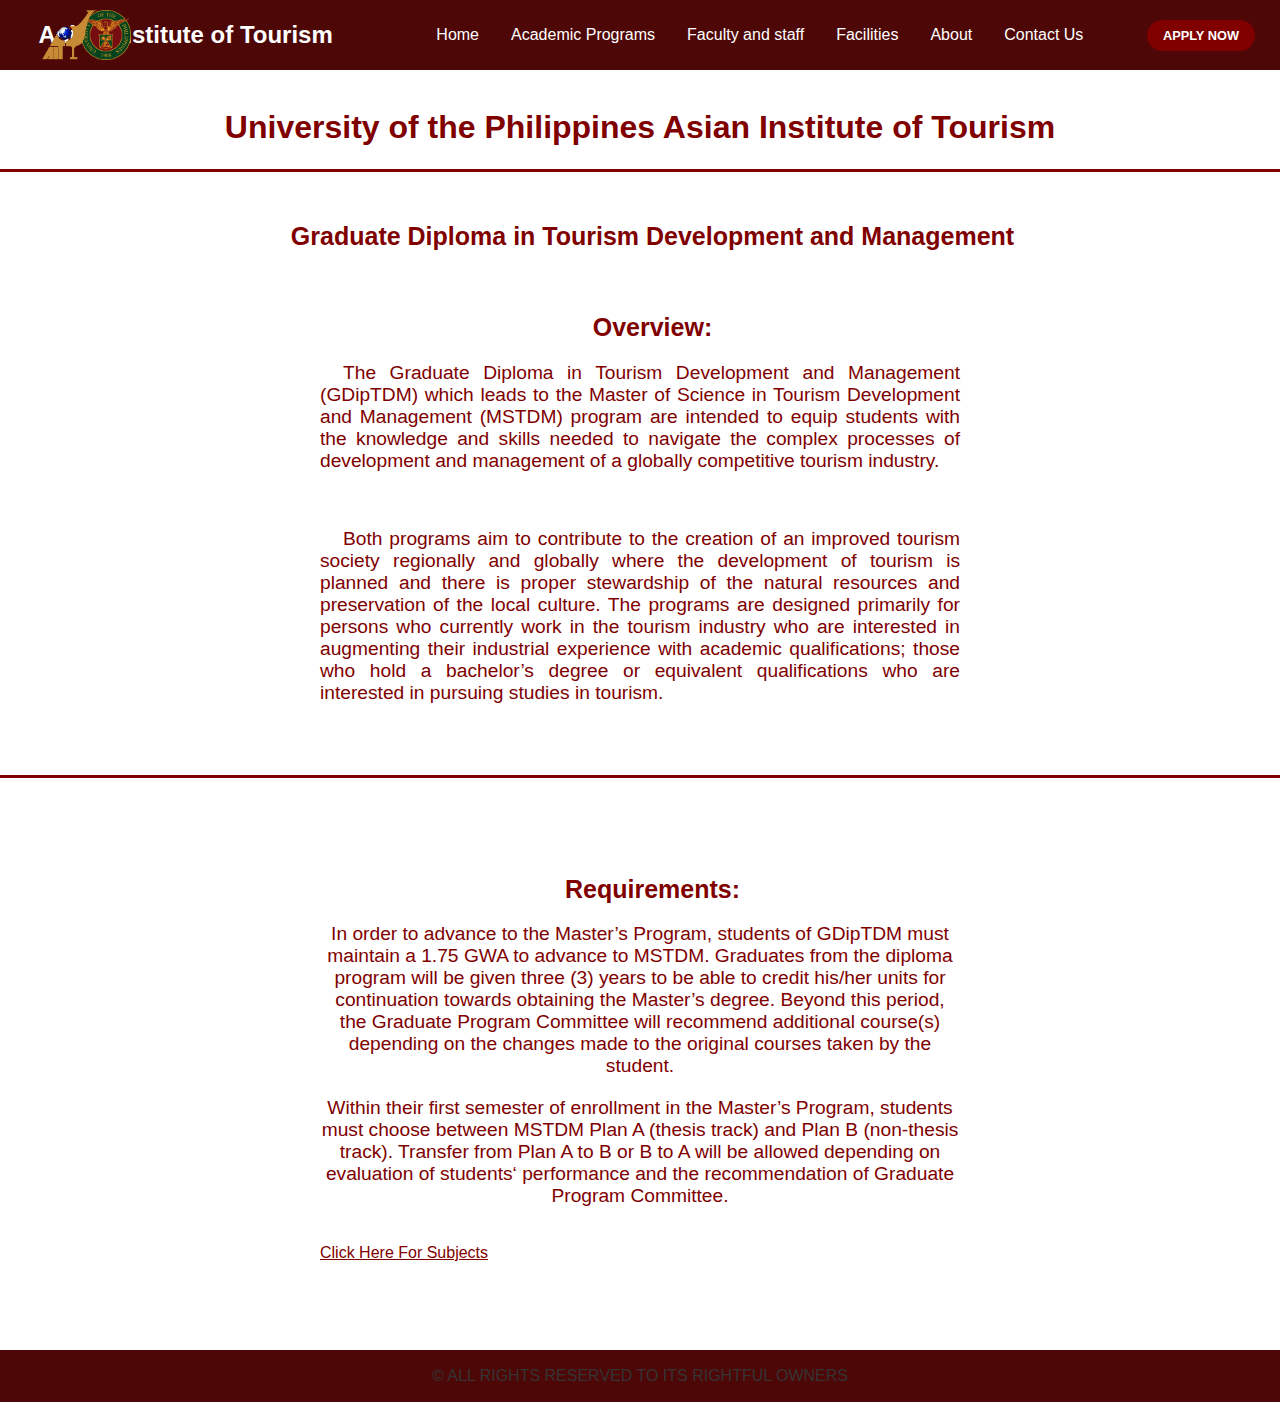
<file: masteral.html>
<!DOCTYPE html>
<html lang="en">
<head>
    <meta charset="UTF-8">
    <meta name="viewport" content="width=device-width, initial-scale=1.0">
    <title>Academic Programs</title>
    <link rel="stylesheet" href="course.css">
    <link rel="icon" href="images/icons/AIT.png">
</head>
<body>

    <h1>
      <span class="redline"></span>
      University of the Philippines Asian Institute of Tourism
      <br>
    </h1>
  
    <header>  
      <br>
      <div class="navbar">
      <div class="navbar-background"></div>
            
      <div class="logo">
      <a href="https://ait.upd.edu.ph" target="_blank">Asian Institute of Tourism</a>
      <a href="https://up.edu.ph"><img class="imglogo2" src="images/icons/UPLOGO.png"></a>
      <a href="https://ait.upd.edu.ph"><img class="imglogo" src="images/icons/AIT.png"></a>
      </div>
      <ul class="links">
      <li> <a href="index.html">Home</a> </li>
      <li> <a href="course.html">Academic Programs</a> </li>
      <li> <a href="Professors.html">Faculty and staff</a> </li>
      <li> <a href="facilities.html">Facilities</a> </li>
      <li> <a href="About.html">About</a> </li>
      <li> <a href="contacts.html">Contact Us</a> </li>
      </ul>
    
      <a href="https://ait.upd.edu.ph" class="action_btn" target="_blank">APPLY NOW</a>
      </div>
      </header>

      <div class ="redline"></div>
      
      <h2>Graduate Diploma in Tourism Development and Management</h2>
      
      <div class ="maincontainer">
        <div class ="maintext">
          <h2>Overview:</h2>
            <p class ="pangindent2">The Graduate Diploma in Tourism Development and Management (GDipTDM) which leads to the Master of Science in Tourism Development and Management (MSTDM) program are intended to equip students with the knowledge and skills needed to navigate the complex processes of development and management of a globally competitive tourism industry.</p>
              </br>
            <p class ="pangindent2"><p class ="pangindent2">Both programs aim to contribute to the creation of an improved tourism society regionally and globally where the development of tourism is planned and there is proper stewardship of the natural resources and preservation of the local culture. The programs are designed primarily for persons who currently work in the tourism industry who are interested in augmenting their industrial experience with academic qualifications; those who hold a bachelor’s degree or equivalent qualifications who are interested in pursuing studies in tourism.</p></p>
        </div>
      </div>
      

      <div class ="redline"></div>
      
      <div class ="maincontainer">
        <div class ="maintext">
          <h2>Requirements:</h2>
            <div class ="pangindent2"></div>
              <p>In order to advance to the Master’s Program, students of GDipTDM must maintain a 1.75 GWA to advance to MSTDM. Graduates from the diploma program will be given three (3) years to be able to credit his/her units for continuation towards obtaining the Master’s degree. Beyond this period, the Graduate Program Committee will recommend additional course(s) depending on the changes made to the original courses taken by the student.</p>
              <p>Within their first semester of enrollment in the Master’s Program, students must choose between MSTDM Plan A (thesis track) and Plan B (non-thesis track). Transfer from Plan A to B or B to A will be allowed depending on evaluation of students‘ performance and the recommendation of Graduate Program Committee.</p>
                </br>
              <a href="graduatenmst.html" target="_blank"><span class="kulay as">Click Here For Subjects</span></a>
        </div>
      </div>  
        
        
      </ul>
      </br>
      </br>
            <div class="bottombar">
              <p class="bottombarp">
                © ALL RIGHTS RESERVED TO ITS RIGHTFUL OWNERS
              </p>
            </div>
          </footer>
</body>
</html>
</file>
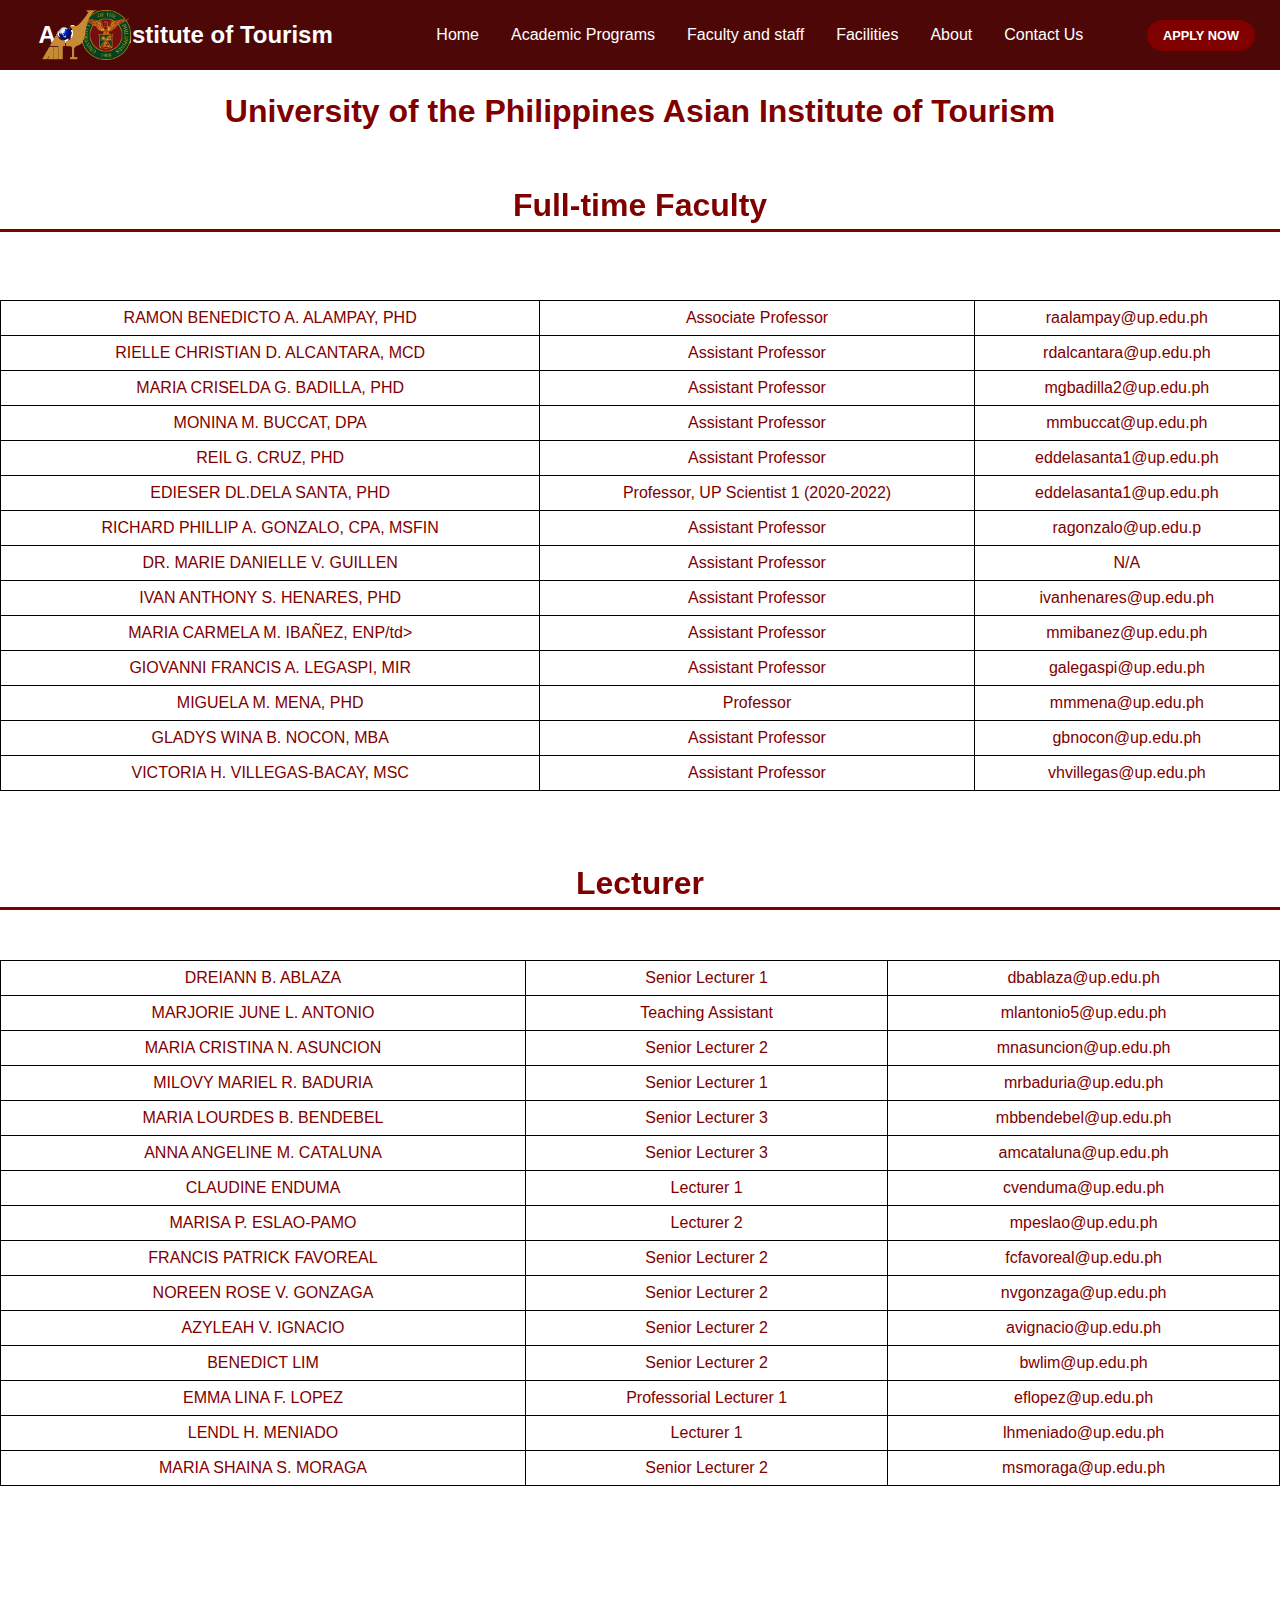
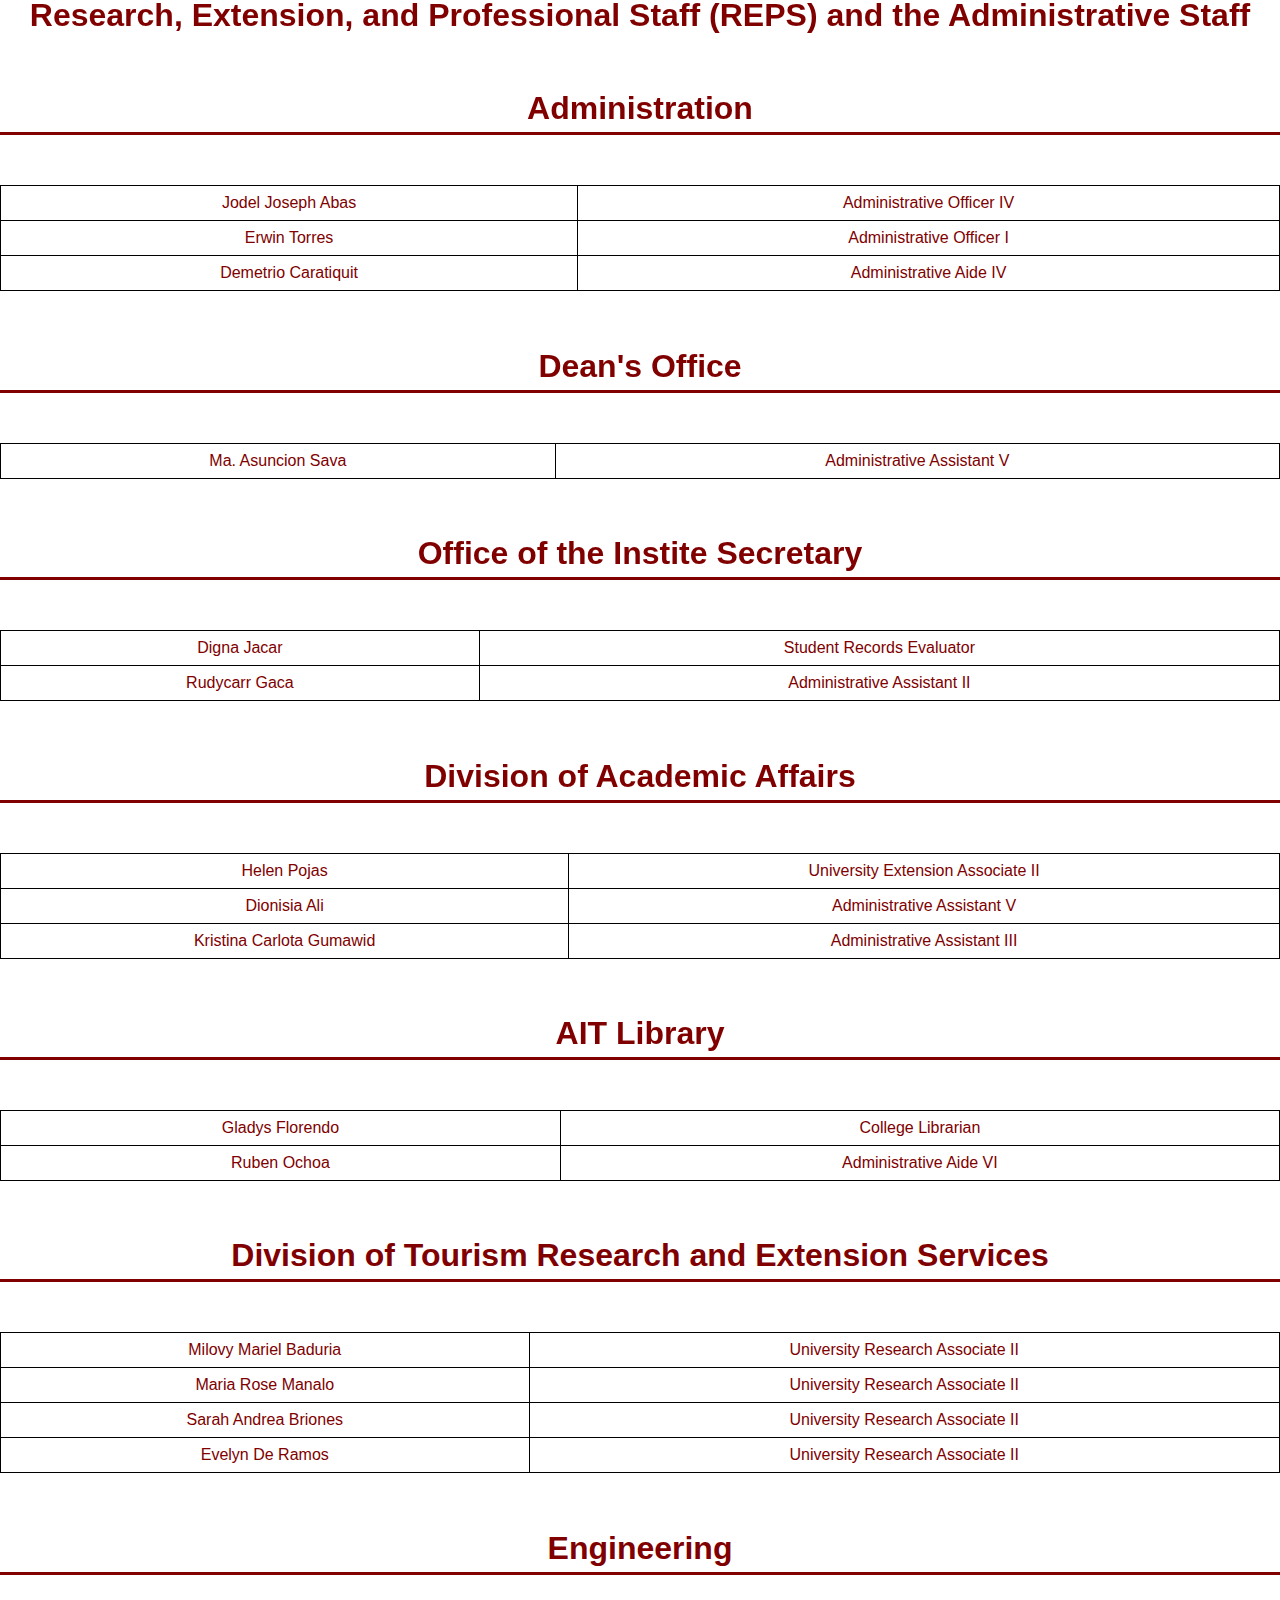
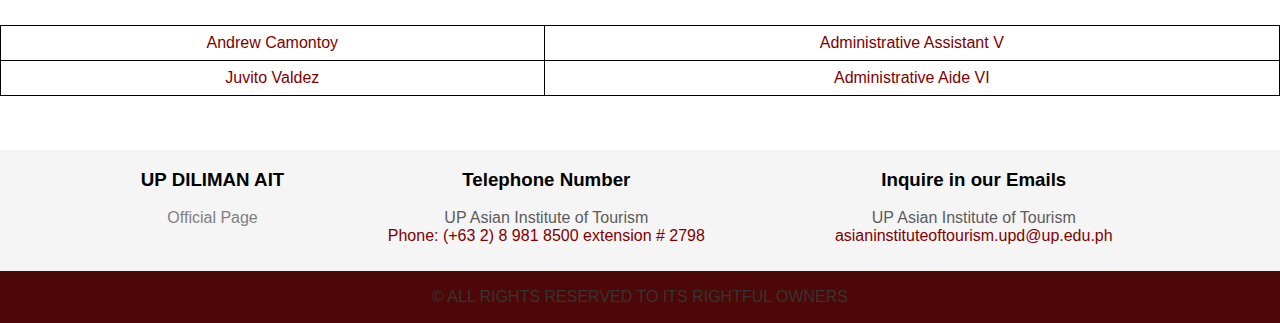
<file: Professors.html>
<!DOCTYPE html>
<html lang="en">
<head>
    <meta charset="UTF-8">
    <meta name="viewport" content="width=device-width, initial-scale=1.0">
    <title>Academic Programs</title>
    <link rel="stylesheet" href="course.css">
    <link rel="icon" href="images/icons/AIT.png">
</head>
<body>

    <h1>
      <br>
      University of the Philippines Asian Institute of Tourism
      <br>
    </h1>
  
    <header>  

        <div class="navbar">
        <div class="navbar-background"></div>
              
        <div class="logo">
        <a href="https://ait.upd.edu.ph" target="_blank">Asian Institute of Tourism</a>
        <a href="https://up.edu.ph"><img class="imglogo2" src="images/icons/UPLOGO.png"></a>
        <a href="https://ait.upd.edu.ph"><img class="imglogo" src="images/icons/AIT.png"></a>
        </div>
        <ul class="links">
        <li> <a href="index.html">Home</a> </li>
        <li> <a href="course.html">Academic Programs</a> </li>
        <li> <a href="Professors.html">Faculty and staff</a> </li>
        <li> <a href="facilities.html">Facilities</a> </li>
        <li> <a href="About.html">About</a> </li>
        <li> <a href="contacts.html">Contact Us</a> </li>
        </ul>

        <a href="https://ait.upd.edu.ph" class="action_btn" target="_blank">APPLY NOW</a>
        </div>
        </header>
    <h1>Full-time Faculty</h1> <span class="redline"></span>
    </br>
        <table>

            <tr>
              <td>RAMON BENEDICTO A. ALAMPAY, PHD</td>
              <td>Associate Professor</td>
              <td>raalampay@up.edu.ph</td>
            </tr>

            <tr>
              <td>RIELLE CHRISTIAN D. ALCANTARA, MCD</td>
              <td>Assistant Professor</td>
              <td>rdalcantara@up.edu.ph</td>
            </tr>

            <tr>
              <td>MARIA CRISELDA G. BADILLA, PHD</td>
              <td>Assistant Professor</td>
              <td>mgbadilla2@up.edu.ph</td>
            </tr>

            <tr>
              <td>MONINA M. BUCCAT, DPA</td>
              <td>Assistant Professor</td>
              <td>mmbuccat@up.edu.ph</td>
            </tr>

            <tr>
              <td>REIL G. CRUZ, PHD</td>
              <td>Assistant Professor</td>
              <td>eddelasanta1@up.edu.ph</td>
            </tr>

            <tr>
              <td>EDIESER DL.DELA SANTA, PHD</td>
              <td>Professor, UP Scientist 1 (2020-2022)</td>
              <td>eddelasanta1@up.edu.ph</td>
            </tr>

            <tr>
              <td>RICHARD PHILLIP A. GONZALO, CPA, MSFIN</td>
              <td>Assistant Professor</td>
              <td>ragonzalo@up.edu.p</td>
            </tr>

            <tr>
              <td>DR. MARIE DANIELLE V. GUILLEN</td>
              <td>Assistant Professor</td>
              <td>N/A</td>
            </tr>

            <tr>
              <td>IVAN ANTHONY S. HENARES, PHD</td>
              <td>Assistant Professor</td>
              <td>ivanhenares@up.edu.ph</td>
            </tr>

            <tr>
              <td>MARIA CARMELA M. IBAÑEZ, ENP/td>
              <td>Assistant Professor</td>
              <td>mmibanez@up.edu.ph</td>
            </tr>

            <tr>
              <td>GIOVANNI FRANCIS A. LEGASPI, MIR</td>
              <td>Assistant Professor</td>
              <td>galegaspi@up.edu.ph</td>
            </tr>

            <tr>
              <td>MIGUELA M. MENA, PHD</td>
              <td>Professor</td>
              <td>mmmena@up.edu.ph</td>
            </tr>

            <tr>
              <td>GLADYS WINA B. NOCON, MBA</td>
              <td>Assistant Professor</td>
              <td>gbnocon@up.edu.ph</td>
            </tr>

            <tr>
              <td>VICTORIA H. VILLEGAS-BACAY, MSC</td>
              <td>Assistant Professor</td>
              <td>vhvillegas@up.edu.ph</td>
            </tr>

        </table>
        </br>
        <h1>Lecturer</h1> <span class="redline"></span>

        <table>

            <tr>
              <td>DREIANN B. ABLAZA</td>
              <td>Senior Lecturer 1</td>
              <td>dbablaza@up.edu.ph</td>
            </tr>

            <tr>
              <td>MARJORIE JUNE L. ANTONIO</td>
              <td>Teaching Assistant</td>
              <td>mlantonio5@up.edu.ph</td>
            </tr>

            <tr>
              <td>MARIA CRISTINA N. ASUNCION</td>
              <td>Senior Lecturer 2</td>
              <td>mnasuncion@up.edu.ph</td>
            </tr>

            <tr>
              <td>MILOVY MARIEL R. BADURIA</td>
              <td>Senior Lecturer 1</td>
              <td>mrbaduria@up.edu.ph</td>
            </tr>

            <tr>
              <td>MARIA LOURDES B. BENDEBEL</td>
              <td>Senior Lecturer 3</td>
              <td>mbbendebel@up.edu.ph</td>
            </tr>

            <tr>
              <td>ANNA ANGELINE M. CATALUNA</td>
              <td>Senior Lecturer 3</td>
              <td>amcataluna@up.edu.ph</td>
            </tr>

            <tr>
              <td>CLAUDINE ENDUMA</td>
              <td>Lecturer 1</td>
              <td>cvenduma@up.edu.ph</td>
            </tr>

            <tr>
              <td>MARISA P. ESLAO-PAMO</td>
              <td>Lecturer 2</td>
              <td>mpeslao@up.edu.ph</td>
            </tr>

            <tr>
              <td>FRANCIS PATRICK FAVOREAL</td>
              <td>Senior Lecturer 2</td>
              <td>fcfavoreal@up.edu.ph</td>
            </tr>

            <tr>
              <td>NOREEN ROSE V. GONZAGA</td>
              <td>Senior Lecturer 2</td>
              <td>nvgonzaga@up.edu.ph</td>
            </tr>

            <tr>
              <td>AZYLEAH V. IGNACIO</td>
              <td>Senior Lecturer 2</td>
              <td>avignacio@up.edu.ph</td>
            </tr>

            <tr>
              <td>BENEDICT LIM</td>
              <td>Senior Lecturer 2</td>
              <td>bwlim@up.edu.ph</td>
            </tr>

            <tr>
              <td>EMMA LINA F. LOPEZ</td>
              <td>Professorial Lecturer 1</td>
              <td>eflopez@up.edu.ph</td>
            </tr>

            <tr>
              <td>LENDL H. MENIADO</td>
              <td>Lecturer 1</td>
              <td>lhmeniado@up.edu.ph</td>
            </tr>

            <tr>
              <td>MARIA SHAINA S. MORAGA</td>
              <td>Senior Lecturer 2</td>
              <td>msmoraga@up.edu.ph</td>
            </tr>

        </table>
        <br><br><br>
        
        <h1>Research, Extension, and Professional Staff (REPS) and the Administrative Staff</h1> 
        <table>
            <h1>Administration</h1><span class="redline"></span>
            <tr>
              <td>Jodel Joseph Abas</td>
              <td>Administrative Officer IV</td>
            </tr>

            <tr>
              <td>Erwin Torres</td>
              <td>Administrative Officer I</td>
            </tr>

            <tr>
              <td>Demetrio Caratiquit</td>
              <td>Administrative Aide IV</td>
            </tr>
        </table>

        <table>
            <h1>Dean's Office</h1><span class="redline"></span>
            <tr>
              <td>Ma. Asuncion Sava</td>
              <td>Administrative Assistant V</td>
            </tr>
        </table>

        <table>
            <h1>Office of the Instite Secretary</h1><span class="redline"></span>
            <tr>
              <td>Digna Jacar</td>
              <td>Student Records Evaluator</td>
            </tr>

            <tr>
              <td>Rudycarr Gaca</td>
              <td>Administrative Assistant II</td>
            </tr>
        </table>

        <table>
            <h1>Division of Academic Affairs</h1><span class="redline"></span>
            <tr>
              <td>Helen Pojas</td>
              <td>University Extension Associate II</td>
            </tr>

            <tr>
              <td>Dionisia Ali</td>
              <td>Administrative Assistant V</td>
            </tr>

            <tr>
              <td>Kristina Carlota Gumawid</td>
              <td>Administrative Assistant III</td>
            </tr>
        </table>

        <table>
            <h1>AIT Library</h1><span class="redline"></span>
            <tr>
              <td>Gladys Florendo</td>
              <td>College Librarian</td>
            </tr>

            <tr>
              <td>Ruben Ochoa</td>
              <td>Administrative Aide VI</td>
            </tr>
        </table>

        <table>
            <h1>Division of Tourism Research and Extension Services</h1><span class="redline"></span>
            <tr>
              <td>Milovy Mariel Baduria</td>
              <td>University Research Associate II</td>
            </tr>

            <tr>
              <td>Maria Rose Manalo</td>
              <td>University Research Associate II</td>
            </tr>

            <tr>
              <td>Sarah Andrea Briones</td>
              <td>University Research Associate II</td>
            </tr>

            <tr>
              <td>Evelyn De Ramos</td>
              <td>University Research Associate II</td>
            </tr>
        </table>

        <table>
            <h1>Engineering</h1><span class="redline"></span>
            <tr>
              <td>Andrew Camontoy</td>
              <td>Administrative Assistant V</td>
            </tr>

            <tr>
              <td>Juvito Valdez</td>
              <td>Administrative Aide VI</td>
            </tr>
        </table>

    </br>
    </br>
    </br>
    <footer id="footer">

      <div class="fcontainer">
    
      <div class="Lfooter-content">
      <h3> UP DILIMAN AIT</h3>
      <ul>
      <li><a href="https://www.facebook.com/UPAIT" target="_blank" class="link1">Official Page</a></li>
      </ul>
      </div>
    
      <div class="Mfooter-content">
      <h3> Telephone Number </h3>
      <ul> UP Asian Institute of Tourism
      <li>Phone: (+63 2) 8 981 8500 extension # 2798</li>
      </ul> 
      </div>
    
      <div class="Rfooter-content">
      <h3> Inquire in our Emails </h3>
                
      </ul>
      <ul> UP Asian Institute of Tourism
      <li>asianinstituteoftourism.upd@up.edu.ph </li>
      </ul>
      </div>
      </div>
          
      <div class="bottombar">
      <p class="bottombarp">
      © ALL RIGHTS RESERVED TO ITS RIGHTFUL OWNERS
      </p>
      </div>
      </footer>   
</body>
</file>
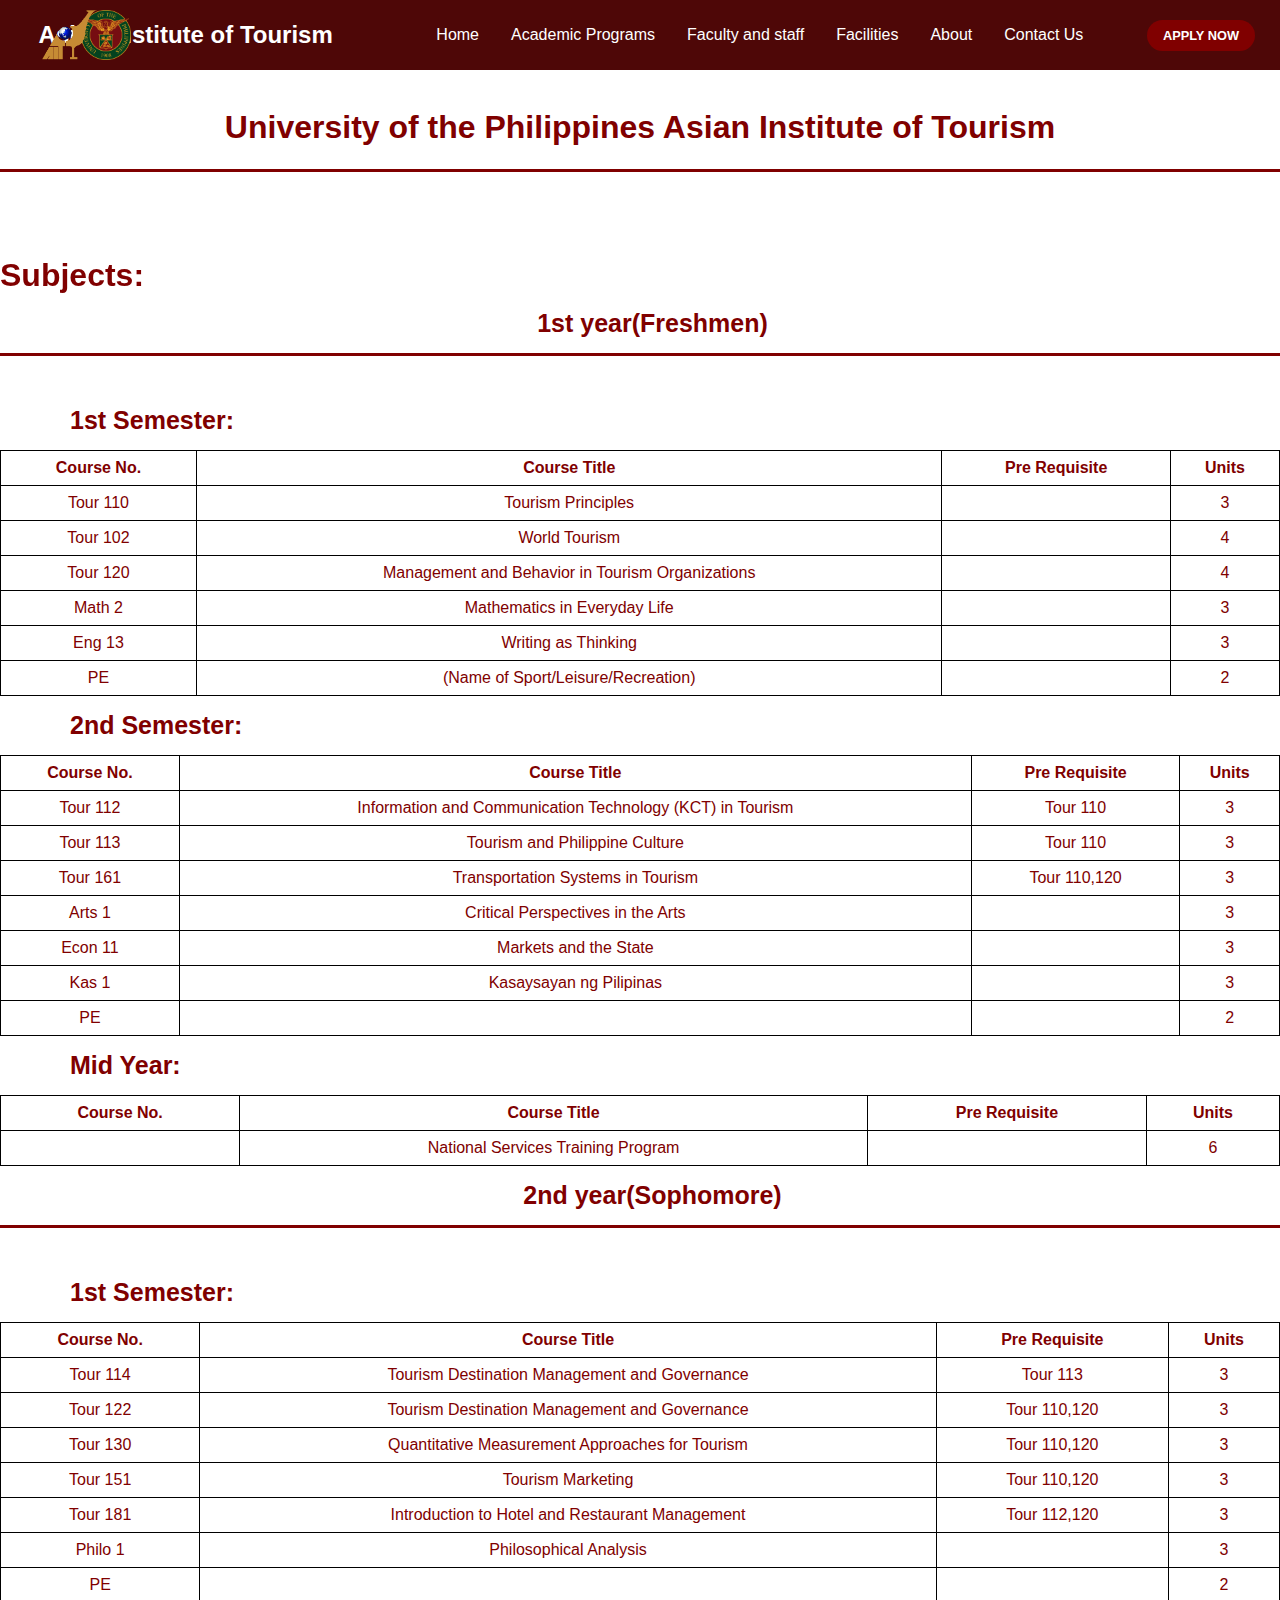
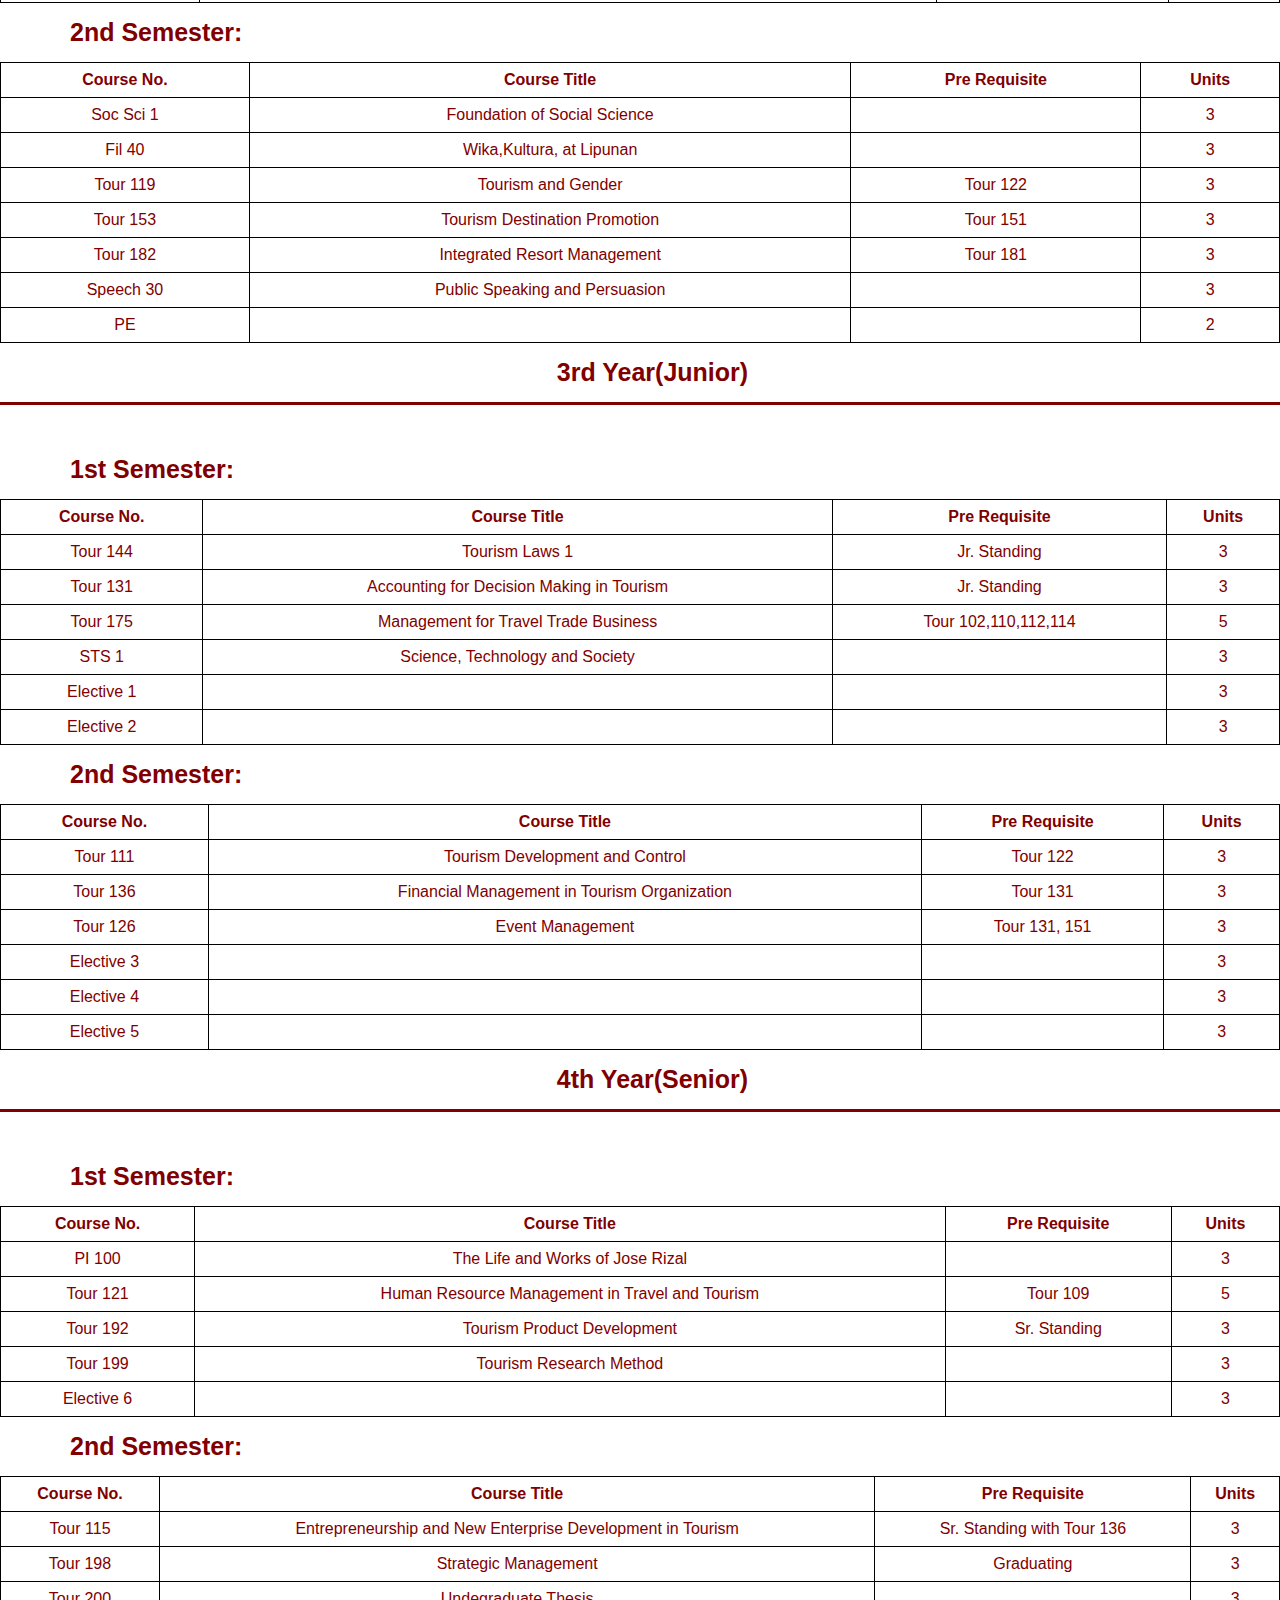
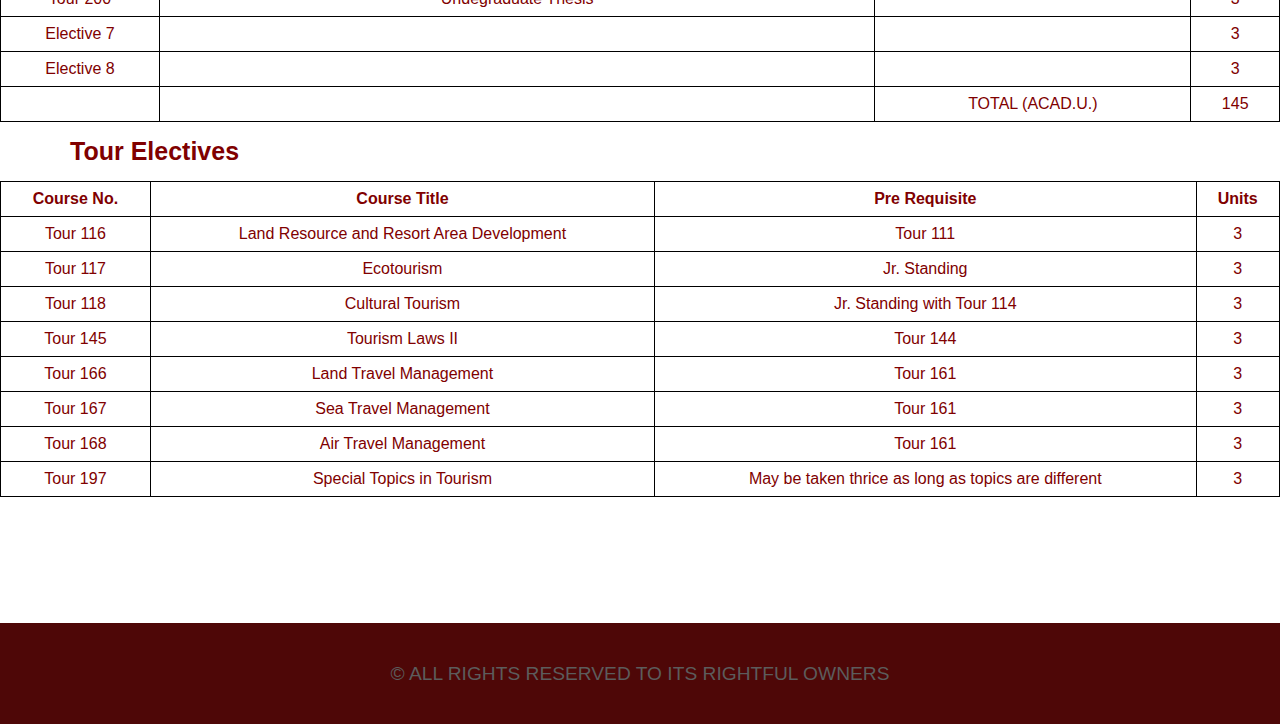
<file: subjectnitourism.html>
<!DOCTYPE html>
<html lang="en">
<head>
    <meta charset="UTF-8">
    <meta name="viewport" content="width=device-width, initial-scale=1.0">
    <title>Academic Programs</title>
    <link rel="stylesheet" href="course.css">
    <link rel="icon" href="images/icons/AIT.png">
</head>
<body>

    <h1>
      <span class="redline"></span>
      University of the Philippines Asian Institute of Tourism
      <br>
    </h1>
  
    <header>  
      <br>
      <div class="navbar">
      <div class="navbar-background"></div>
            
      <div class="logo">
      <a href="https://ait.upd.edu.ph" target="_blank">Asian Institute of Tourism</a>
      <a href="https://up.edu.ph"><img class="imglogo2" src="images/icons/UPLOGO.png"></a>
      <a href="https://ait.upd.edu.ph"><img class="imglogo" src="images/icons/AIT.png"></a>
      </div>
      <ul class="links">
      <li> <a href="index.html">Home</a> </li>
      <li> <a href="course.html">Academic Programs</a> </li>
      <li> <a href="Professors.html">Faculty and staff</a> </li>
      <li> <a href="facilities.html">Facilities</a> </li>
      <li> <a href="About.html">About</a> </li>
      <li> <a href="contacts.html">Contact Us</a> </li>
      </ul>
    
      <a href="https://ait.upd.edu.ph" class="action_btn" target="_blank">APPLY NOW</a>
      </div>
      </header> 
        
        <div class ="redline"></div>
        
        
        <h1 class ="pangsubject">Subjects:</h1>
        <h2>1st year(Freshmen)</h2>
        <div class ="redline"></div>
        
        
         <table>
           <h2 class ="pangindent2">1st Semester:</h2>
            <tr>
               <td><b>Course No.</b></td>
               <td><b>Course Title</b></td>
               <td><b>Pre Requisite</b></td>
               <td><b>Units</b></td>
            </tr>
            
            <tr>
              <td>Tour 110</td>
              <td>Tourism Principles</td>
              <td></td>
              <td>3</td>
            </tr>
   
            <tr>
              <td>Tour 102</td>
              <td>World Tourism</td>
              <td></td>
              <td>4</td>
            </tr>
            
            <tr>
              <td>Tour 120</td>
              <td>Management and Behavior in Tourism Organizations</td>
              <td></td>
              <td>4</td>
            </tr>
            
            <tr>
              <td>Math 2</td>
              <td>Mathematics in Everyday Life</td>
              <td></td>
              <td>3</td>
            </tr>
            
            <tr>
              <td>Eng 13</td>
              <td>Writing as Thinking</td>
              <td></td>
              <td>3</td>
            </tr>
            
            <tr>
              <td>PE</td>
              <td>(Name of Sport/Leisure/Recreation)</td>
              <td></td>
              <td>2</td>
            </tr>
         </table>
         
         <table>
          <h2 class="pangindent2">2nd Semester:</h2>
            <tr>
              <td><b>Course No.</b></td>
              <td><b>Course Title</b></td>
              <td><b>Pre Requisite</b></td>
              <td><b>Units</b></td>
            </tr>

            <tr>
              <td>Tour 112</td>
              <td>Information and Communication Technology (KCT) in Tourism</td>
              <td>Tour 110</td>
              <td>3</td>
            </tr>

            <tr>
              <td>Tour 113</td>
              <td>Tourism and Philippine Culture</td>
              <td>Tour 110</td>
              <td>3</td>
            </tr>

            <tr>
              <td>Tour 161</td>
              <td>Transportation Systems in Tourism</td>
              <td>Tour 110,120</td>
              <td>3</td>
            </tr>

            <tr>
              <td>Arts 1</td>
              <td>Critical Perspectives in the Arts</td>
              <td></td>
              <td>3</td>
            </tr>

            <tr>
              <td>Econ 11</td>
              <td>Markets and the State</td>
              <td></td>
              <td>3</td>
            </tr>

            <tr>
              <td>Kas 1</td>
              <td>Kasaysayan ng Pilipinas</td>
              <td></td>
              <td>3</td>
            </tr>
            <tr>
              <td>PE</td>
              <td></td>
              <td></td>
              <td>2</td>
            </tr>
          </table>
          
          <table>
          <h2 class="pangindent2">Mid Year:</h2>
            <tr>
              <td><b>Course No.</b></td>
              <td><b>Course Title</b></td>
              <td><b>Pre Requisite</b></td>
              <td><b>Units</b></td>
            </tr>

            <tr>
              <td></td>
              <td>National Services Training Program</td>
              <td></td>
              <td>6</td>
            </tr>
          </table>
          
          <table>
            <h2>2nd year(Sophomore)</h2>
            <div class ="redline"></div>
            
            <h2 class="pangindent2">1st Semester:</h2>
              <tr>
                <td><b>Course No.</b></td>
                <td><b>Course Title</b></td>
                <td><b>Pre Requisite</b></td>
                <td><b>Units</b></td>
              </tr>

              <tr>
                <td>Tour 114</td>
                <td>Tourism Destination Management and Governance</td>
                <td>Tour 113</td>
                <td>3</td>
              </tr>

              <tr>
                <td>Tour 122</td>
                <td>Tourism Destination Management and Governance</td>
                <td>Tour 110,120</td>
                <td>3</td>
              </tr>

              <tr>
                <td>Tour 130</td>
                <td>Quantitative Measurement Approaches for Tourism</td>
                <td>Tour 110,120</td>
                <td>3</td>
              </tr>

              <tr>
                <td>Tour 151</td>
                <td>Tourism Marketing</td>
                <td>Tour 110,120</td>
                <td>3</td>
              </tr>

              <tr>
                <td>Tour 181</td>
                <td>Introduction to Hotel and Restaurant Management</td>
                <td>Tour 112,120</td>
                <td>3</td>
              </tr>

              <tr>
                <td>Philo 1</td>
                <td>Philosophical Analysis</td>
                <td></td>
                <td>3</td>
              </tr>
  
              <tr>
                <td>PE</td>
                <td></td>
                <td></td>
                <td>2</td>
              </tr>
          </table>
          
          <table>
            <h2 class="pangindent2">2nd Semester:</h2>
            <tr>
              <td><b>Course No.</b></td>
              <td><b>Course Title</b></td>
              <td><b>Pre Requisite</b></td>
              <td><b>Units</b></td>
            </tr>

            <tr>
              <td>Soc Sci 1</td>
              <td>Foundation of Social Science</td>
              <td></td>
              <td>3</td>
            </tr>

            <tr>
              <td>Fil 40</td>
              <td>Wika,Kultura, at Lipunan</td>
              <td></td>
              <td>3</td>
            </tr>

            <tr>
              <td>Tour 119</td>
              <td>Tourism and Gender</td>
              <td>Tour 122</td>
              <td>3</td>
            </tr>

            <tr>
              <td>Tour 153</td>
              <td>Tourism Destination Promotion</td>
              <td>Tour 151</td>
              <td>3</td>
            </tr>

            <tr>
              <td>Tour 182</td>
              <td>Integrated Resort Management</td>
              <td>Tour 181</td>
              <td>3</td>
            </tr>

            <tr>
              <td>Speech 30</td>
              <td>Public Speaking and Persuasion</td>
              <td></td>
              <td>3</td>
            </tr>
            <tr>
              <td>PE</td>
              <td></td>
              <td></td>
              <td>2</td>
            </tr>
          </table>
          
           <table>
            <h2>3rd Year(Junior)</h2>
            <div class ="redline"></div>
            <h2 class="pangindent2">1st Semester:</h2>
            <tr>
              <td><b>Course No.</b></td>
              <td><b>Course Title</b></td>
              <td><b>Pre Requisite</b></td>
              <td><b>Units</b></td>
            </tr>

            <tr>
              <td>Tour 144</td>
              <td>Tourism Laws 1</td>
              <td>Jr. Standing</td>
              <td>3</td>
            </tr>

            <tr>
              <td>Tour 131</td>
              <td>Accounting for Decision Making in Tourism</td>
              <td>Jr. Standing</td>
              <td>3</td>
            </tr>

            <tr>
              <td>Tour 175</td>
              <td>Management for Travel Trade Business</td>
              <td>Tour 102,110,112,114</td>
              <td>5</td>
            </tr>

            <tr>
              <td>STS 1</td>
              <td>Science, Technology and Society</td>
              <td></td>
              <td>3</td>
            </tr>

            <tr>
              <td>Elective 1</td>
              <td></td>
              <td></td>
              <td>3</td>
            </tr>

            <tr>
              <td>Elective 2</td>
              <td></td>
              <td></td>
              <td>3</td>
            </tr>
          </table>
          <table>
            <h2 class="pangindent2">2nd Semester:</h2>
              <tr>
                <td><b>Course No.</b></td>
                <td><b>Course Title</b></td>
                <td><b>Pre Requisite</b></td>
                <td><b>Units</b></td>
              </tr>

              <tr>
                <td>Tour 111</td>
                <td>Tourism Development and Control</td>
                <td>Tour 122</td>
                <td>3</td>
              </tr>

              <tr>
                <td>Tour 136</td>
                <td>Financial Management in Tourism Organization</td>
                <td>Tour 131</td>
                <td>3</td>
              </tr>

              <tr>
                <td>Tour 126</td>
                <td>Event Management</td>
                <td>Tour 131, 151</td>
                <td>3</td>
              </tr>

              <tr>
                <td>Elective 3</td>
                <td></td>
                <td></td>
                <td>3</td>
              </tr>

              <tr>
                <td>Elective 4</td>
                <td></td>
                <td></td>
                <td>3</td>
              </tr>

              <tr>
                <td>Elective 5</td>
                <td></td>
                <td></td>
                <td>3</td>
              </tr>
            </table>
            
            <table>
              <h2>4th Year(Senior)</h2>
              <div class ="redline"></div>
              <h2 class="pangindent2">1st Semester:</h2>
              <tr>
                <td><b>Course No.</b></td>
                <td><b>Course Title</b></td>
                <td><b>Pre Requisite</b></td>
                <td><b>Units</b></td>
              </tr>

              <tr>
                <td>PI 100</td>
                <td>The Life and Works of Jose Rizal</td>
                <td></td>
                <td>3</td>
              </tr>
  
              <tr>
                <td>Tour 121</td>
                <td>Human Resource Management in Travel and Tourism</td>
                <td>Tour 109</td>
                <td>5</td>
              </tr>

              <tr>
                <td>Tour 192</td>
                <td>Tourism Product Development</td>
                <td>Sr. Standing</td>
                <td>3</td>
              </tr>

              <tr>
                <td>Tour 199</td>
                <td>Tourism Research Method</td>
                <td></td>
                <td>3</td>
              </tr>
  
              <tr>
                <td>Elective 6</td>
                <td></td>
                <td></td>
                <td>3</td>
              </tr>
            </table>
            
            <table>
            <h2 class="pangindent2">2nd Semester:</h2>
            <tr>
              <td><b>Course No.</b></td>
              <td><b>Course Title</b></td>
              <td><b>Pre Requisite</b></td>
              <td><b>Units</b></td>
            </tr>

            <tr>
              <td>Tour 115</td>
              <td>Entrepreneurship and New Enterprise Development in Tourism</td>
              <td>Sr. Standing with Tour 136</td>
              <td>3</td>
            </tr>

            <tr>
              <td>Tour 198</td>
              <td>Strategic Management</td>
              <td>Graduating</td>
              <td>3</td>
            </tr>

            <tr>
              <td>Tour 200</td>
              <td>Undegraduate Thesis</td>
              <td></td>
              <td>3</td>
            </tr>

            <tr>
              <td>Elective 7</td>
              <td></td>
              <td></td>
              <td>3</td>
            </tr>

            <tr>
              <td>Elective 8</td>
              <td></td>
              <td></td>
              <td>3</td>
            </tr>

            <tr>
              <td></td>
              <td></td>
              <td>TOTAL (ACAD.U.)</td>
              <td>145</td>
            </tr>
          </table>
          <table>
            <h2 class="pangindent2">Tour Electives</h2>
            <tr>
              <td><b>Course No.</b></td>
              <td><b>Course Title</b></td>
              <td><b>Pre Requisite</b></td>
              <td><b>Units</b></td>
            </tr>

            <tr>
              <td>Tour 116</td>
              <td>Land Resource and Resort Area Development</td>
              <td>Tour 111</td>
              <td>3</td>
            </tr>

            <tr>
              <td>Tour 117</td>
              <td>Ecotourism</td>
              <td>Jr. Standing</td>
              <td>3</td>
            </tr>

            <tr>
              <td>Tour 118</td>
              <td>Cultural Tourism</td>
              <td>Jr. Standing with Tour 114</td>
              <td>3</td>
            </tr>

            <tr>
              <td>Tour 145</td>
              <td>Tourism Laws II</td>
              <td>Tour 144</td>
              <td>3</td>
            </tr>

            <tr>
              <td>Tour 166</td>
              <td>Land Travel Management</td>
              <td>Tour 161</td>
              <td>3</td>
            </tr>

             <tr>
              <td>Tour 167</td>
              <td>Sea Travel Management</td>
              <td>Tour 161</td>
              <td>3</td>
            </tr>
            
            <tr>
              <td>Tour 168</td>
              <td>Air Travel Management</td>
              <td>Tour 161</td>
              <td>3</td>
            </tr>
            
            <tr>
              <td>Tour 197</td>
              <td>Special Topics in Tourism</td>
              <td>May be taken thrice as long as topics are different</td>
              <td>3</td>
            </tr>
          </table>
          
          <br>
          <br>
          <br>
          <br>
          <br>
          <br>
          <br>
      
      <footer>
        <div class="bottombar">
          <p class="bottombar">
            © ALL RIGHTS RESERVED TO ITS RIGHTFUL OWNERS
          </p>
        </div>
      </footer>
  </body>
</html>
</file>
<file: index.css>
h2 {
  color: maroon;
  text-align: center;
}

p {
  margin-bottom: 20px;
  color: #5c5c5c;
  text-align: center;
}

.BLEFT
{
  position: absolute;
  left:35%;
  font-size: 20px;
  padding-bottom: 40px;
}

.learn-more-button:hover 
{
  background-color: maroon;
}

.mvcoinatiner {
  text-align: center; 
}

.mvcoinatiner h1 {
  margin-bottom: 5px; 
}

.mvcoinatiner p {
  width: calc(50% - 20px); 
  margin: 0 auto 20px; 
  padding: 10px;
  border-radius: 5px;
  border: 2px solid maroon;
}

.maincontainer {
  padding: 0;
  display: flex;
  position: relative;
  justify-content: center;
  flex-direction: row;
  align-items: center;
  z-index: 0;
  padding-bottom: 20px;
}

.maintext {
  padding: 2rem;
  height: 80%;
}

.subimg {
  display: flex;
  justify-content: center;
}

.subimg img {

  width: 450px;
  border-radius: 10px;
}

.BlockContainer {
  display: flex;
  justify-content: center;
  column-gap: 50px;
}

.learn-more-button {
  margin-top: 10px;
  display: block;
  padding: 8px 25px;
  position: absolute;
  left: 40%;
  bottom: 13%;
}

.BLEFT .p {
  color: #5c5c5c;
}

.BLEFT, .BRIGHT {
  width: 500px;
  height: 250px;

  padding-left: 20px;
  padding-right: 20px;
}

.map-container {
  display: flex;
  justify-content: center;
  margin-top: 20px;
  margin-bottom: 50px;
}
.map-container iframe {
  width: 75%;
  height: 450px;
  border: 0;
}

.BBlockContainer {
  display: flex;
  justify-content: center;
  column-gap: 50px;
}

.firstB, .secondB {
  width: 500px;
  height: 250px;

  padding-left: 20px;
  padding-right: 20px;

  position: relative;
}

/* Media query for smaller screens */
@media (max-width: 700px) {
  .maincontainer {
      flex-direction: column;
      justify-content: center;
  }

  
  .maintext{
      width: 80%;
  }

  .BlockContainer, .BBlockContainer {
      flex-direction: column;
      justify-content: center;
      align-items: center;
  }
  .BLEFT, .BRIGHT, .firstB, .secondB {
      justify-content: center;
      width: 80%;
      height: 80%;
      padding-bottom: 50px;
  }

  .learn-more-button {
      margin-top: 10px;
      display: block;
      padding: 8px 25px;
      position: static;
      justify-content: center;
  }

  .subimg img {
      width: 75%;
      border-radius: 5px;

      display: block;
      margin: 0 auto;
  }
}

.learn-more-button {
  justify-content: center;
  padding: 10px 20px;
  font-size: 16px;
  background-color: orange;
  color: #fff;
  border: 2px solid ;
  border-radius: 5px;
  cursor: pointer;
  transition: background-color 0.3s ease;

  margin: 0 auto;
  display: block;
  width: fit-content;
}h1 {
  position: relative;
  text-align: center;
  padding-top: 35px;
  color: maroon;
  z-index: 5; /* POSITIONING */
  padding-bottom: 0;
}

* {
  font-family: 'Trajan Pro', sans-serif;
}

body {
  background: rgb(255, 255, 255);
      display: block;
      margin: 0px;
}

.redline {
  background-color: maroon;
  position: relative;
  display: block;
  width: 100%;
  height: 3px;
  margin-bottom: 50px;
}
.redline1 {
  background-color: maroon;
  position: relative;
  display: block;
  width: 100%;
  height: 3px;
  margin-bottom: 50px;
}


/* NAVBAR */
li{
  list-style: none;
}

a{
  text-decoration: none;
  color:rgb(255, 255, 255);
  font-size: 1rem;
}
a:hover{
  color: orange;
}

.navbar{
  background-color: rgb(78, 7, 7);
  position: fixed;
  top: 0;
  left: 50%;
  transform: translateX(-50%);
  z-index: 5; 
  width: 100%;
  height: 70px;
  margin: 0 auto;
  display: flex;
  align-items: center;
  justify-content: space-between;
}

.navbar .logo a
{ 
  font-size: 1.5rem;
  font-weight: bold;
  color: rgb(255, 255, 255);
  text-align: center;
}

.navbar .logo :hover
{
  
  color: orange;
}

.navbar .links
{
  display: flex;
  gap: 2rem;
  
}

.action_btn
{
  background-color: maroon;
  color: white;
  padding: 0.5rem 1rem;
  border: none;
  outline: none;
  border-radius: 20px;
  font-size: 0.8rem;
  font-weight: bold;
  cursor: pointer;
}

.imglogo
{
  height: 50px; 
  margin-right: 10px; 
  position: absolute;
  left: 5%;
  top: 10px;
}

.imglogo2
{
  height: 50px; 
  margin-right: 10px; 
  position: absolute;
  left: 8%;
  top: 10px;
}

/* RESPONSIVE PART */
@media(max-width:992px) 
{
  .navbar .links,
  .navbar .action_btn {
      display: none;
  }

  .navbar .toggle_btn{
      display: block;
  }
}

.navbar.scrolled {
  background-color: rgba(255, 255, 255, 0.8); 
  backdrop-filter: blur(10px);
  height: 70px; 
  width: 100vw;
  box-shadow: 0 2px 5px rgba(0, 0, 0, 0.1); 
}

body.scrolled {
  padding-top: 70px;
}

body.homepage-scroll .navbar,
body.homepage-scroll {
  position: fixed;
  top: 0;
  width: 100vw;
  z-index: 1000;
}


footer {
  background: whitesmoke;
}

.fcontainer {
  display: flex;
  column-gap: 50px;
  justify-content: center;
}

.fcontainer ul {
  padding-right: 40px;
}

h3 {
  text-align: center;
}

.Mfooter-content li, .Rfooter-content li {
  color: maroon;
  padding-bottom: 5px;
}

.Mfooter-content ul, .Rfooter-content ul {
  color: #5c5c5c;
  text-align: center;
  padding-bottom: 5px;
}


/* Media query for smaller screens */
@media (max-width: 700px) {
  .fcontainer{
      flex-direction: column;
      text-align: center;
  }
}

.bottombar{
  background:rgb(78, 7, 7);
  text-align: center;
  padding: 10px 0;
}

.bottombarp{
  color: #343434;
  margin: 0;
  font-size: 16px;
  padding: 7px;
  text-align: center;
}

/*course*/
h2 {
  color: maroon;
  font-size: 25px;
  padding-left: 25px;
  margin: 15px;
}

.coursecontainer {
  display: flex;
  flex-direction: row;
  flex-wrap: wrap;
  justify-content: center;
  
}

p{
  text-align: center;
  color: #5c5c5c;
}

.coursecontainer p 
{
  font-size: 20px;
  text-align: center;
}

.coursecontainer ul{
  width: calc(50% - 20px); 
  margin: 0 auto 20px; 
  padding: 10px;
  border-radius: 5px;
  border: 2px solid maroon;
}

.coursecontainer2{
  width: calc(50% - 20px); 
  margin: 0 auto 20px; 
  padding: 10px;
  border-radius: 5px;
  border: 2px solid maroon;
}

.coursecontainer3{
  width: calc(50% - 20px); 
  margin: 0 auto 20px; 
  padding: 10px;
  border-radius: 5px;
  border: 2px solid maroon;
}

.coursecontainer li {
  color: maroon;
  font-size: 35px;
  padding-bottom: 0px;
  text-align: center;
}

.ctitle{
  text-align: center;
}

.container-main {
  section {
      background-color: whitesmoke;
      label {
          background-color: maroon;
          cursor: pointer;
          display: block;
          padding: 15px 20px;
          margin: 0;
          color: white;
          position: relative;
          font-size: 22px;

          &::after {
              content: "📕";
              position: absolute;
              right: 20px;
              top: 50%;
              transform: translateY(-50%);
              color: darkorange;
              opacity: 0.5;
              font-weight: 100;
              font-size: 16px;
          }
      }

      div {
          color: maroon;
          max-height: 0;
          visibility: hidden;
          overflow: hidden;
          padding: 0;
          transition: all 0.8s ease;

          * {
              opacity: 0;
              transition: all 0.8s ease;
          }
      }

  }

  input {
      display: none;
      
      &:checked + label + div {
          max-height: 100vh;
          visibility: visible;
          opacity: 1;
          padding: 0 0;

          * {
              opacity: 1;
          }
      }

      &:checked + label::after {
          content: " 📖 ";
      }
  }
}

@media (max-width: 700px) {
  .container-main {
      margin: 50px;
      max-width: 75%;
  }
  h2 {
      margin: 15px;
      text-align: center;
  }
  ul {
      text-align: center;
      justify-items: center;
      margin: 10px;
      padding-left: 0;
  }
}


/* NAVBAR */
li{
  list-style: none;
}

a{
  text-decoration: none;
  color:rgb(255,255,255);
  font-size: 1rem;
}
a:hover{
  color: orange;
}

.navbar{
  background-color: rgb(78, 7, 7);
  position: fixed;
  top: 0;
  left: 50%;
  transform: translateX(-50%);
  z-index: 5; 
  width: 100%;
  height: 70px;
  margin: 0 auto;
  display: flex;
  align-items: center;
  justify-content: space-between;
}

.navbar .logo a{ 
  font-size: 1.5rem;
  font-weight: bold;
  color: rgb(255, 255, 255);
  text-align: center;
}

.navbar .logo :hover
{
  
  color: orange;
}

.navbar .links
{
  display: flex;
  gap: 2rem;
  
}

.imglogo
{
  height: 50px; 
  margin-right: 10px; 
  position: absolute;
  left: 5%;
  top: 10px;
}

.imglogo2
{
  height: 50px; 
  margin-right: 10px; 
  position: absolute;
  left: 8%;
  top: 10px;
}

/* RESPONSIVE PART */
@media(max-width:992px) 
{
  .navbar .links,
  .navbar .action_btn {
      display: none;
  }

  .navbar .toggle_btn{
      display: block;
  }
}

.navbar.scrolled {
  background-color: rgba(255, 255, 255, 0.8); 
  backdrop-filter: blur(10px);
  height: 70px; 
  width: 100vw;
  box-shadow: 0 2px 5px rgba(0, 0, 0, 0.1); 
}

body.scrolled {
  padding-top: 70px;
}

body.homepage-scroll .navbar,
body.homepage-scroll {
  position: fixed;
  top: 0;
  width: 100vw;
  z-index: 1000;
}

.navbar {
  transition: background-color 0.3s ease;
  padding-right: 50px;
}   

.fabfa-facebook
{
    color: black;
}
footer {
  background: whitesmoke;
}

.fcontainer {
  display: flex;
  column-gap: 50px;
  justify-content: center;
}

.link1
{
  color:grey;
}
.fcontainer ul {
  padding-right: 40px;
}

h3 {
  text-align: center;
}

.Mfooter-content li, .Rfooter-content li {
  color: maroon;
  padding-bottom: 5px;
}

.Mfooter-content ul, .Rfooter-content ul {
  color: #5c5c5c;
  text-align: center;
  padding-bottom: 5px;
}


/* Media query for smaller screens */
@media (max-width: 700px) {
  .fcontainer{
      flex-direction: column;
      text-align: center;
  }
}

.bottombar{
  background: #800000;
  text-align: center;
  padding: 10px 0;
}

.bottombarp{
  color: #343434;
  margin: 0;
  font-size: 16px;
  padding: 7px;
  text-align: center;
}

/*course*/
h2 {
  color: maroon;
  font-size: 25px;
  padding-left: 25px;
  margin: 15px;
}

.masteralcontainer {
  display: flex;
  flex-direction: row;
  flex-wrap: wrap;
  justify-content: center;
}

p{
  text-align: center;
  color: #5c5c5c;
}

.masteralcontainer li {
  color: maroon;
  font-size: 35px;
  padding-bottom: 70px;
  text-align: center;
}

.container-main{
  margin: 50px auto 100px;
  max-width: 75%;
  box-shadow: 0 0 250px lightgoldenrodyellow;
}

.ctitle{
  text-align: center;
}

.container-main {
  section {
      background-color: whitesmoke;
}
          * {
              opacity: 0;
              transition: all 0.8s ease;
          }


  input {
      display: none;
  }
      &:checked + label + div {
          max-height: 100vh;
          visibility: visible;
          opacity: 1;
          padding: 0 0;
}
          * {
              opacity: 1;
          }

      &:checked + label::after {
          content: " 📖 ";
  }


@media (max-width: 700px) {
  .container-main {
      margin: 50px;
      max-width: 75%;
  }
  h2 {
      margin: 15px;
      text-align: center;
  }
  ul {
      text-align: center;
      justify-items: center;
      margin: 10px;
      padding-left: 0;
  }
}
}

/* facilities */
.fredline {
  background-color: maroon;
  position: relative;
  display: block;
  width: 100%;
  height: 2px;
  margin-bottom: 10px;
  margin-top: 10px;
}

.maincontainer {
  display: flex;
  position: relative;
  justify-content: center;
  flex-direction: row;
  align-items: center;
  z-index: 0;
}

.maintext {
  padding: 2rem;
  width: 50%;
}


.subimg img {
  width: 500px;
  border-radius: 5px;
}

.myimg img {
  transition: opacity 0.5 ease;
  height: 250px;
  width: 300px;
  transition: transform 0.3s ease;
  margin: 10px;
}

.imgcon {
  text-align: center;
}

.myimg img:hover {
  transform: scale(1.1);
}


.facilities h2 {
  font-size: 35px;
  color: maroon;
  text-align: center;
  margin: 0;
  padding: 5px;
}
.facilitiesh1 {
  font-size: 50px;
  color: maroon;
  text-align: center;
  margin: 0;
  padding: 5px;
}



/* Media query for smaller screens */
@media (max-width: 700px) {
  .facilities p{
      width: auto;
  }

}
</file>
<file: course.css>
h2 {
    color: maroon;
    text-align: center;
  }
  
   h1 {
    margin-bottom: 5px; 
  }
  p
  {
    color:maroon;
    text-align:justify;
    font-size:1.2rem;
  }
  
  li{
    color:maroon;
  }
  table {
    width: 100%;
    border-collapse: collapse;
  }
  
  td {
    border: 1px solid black;
    padding: 8px;
    text-align: center;
    color:maroon;
  }
  .panglist
  {
    list-style-type:disc;
    text-align:justify;
    font-size:1.0rem;
  }
  .pangsubject
  {
    text-align:left;
    color:rgb(78,);
  }
  
  
  .maincontainer {
    padding: 0;
    display: flex;
    position: relative;
    justify-content: center;
    flex-direction: row;
    align-items: center;
    z-index: 0;
    padding-bottom: 20px;
  }
  
  .maintext {
    padding: 2rem;
    height: 80%;
  }
  
  .subimg {
    display: flex;
    justify-content: center;
  }
    .maincontainer {
    display: flex;
    justify-content: center;
    flex-direction: row;
    align-items: center;
  }
  .maintext {
    padding: 2rem;
    width: 50%;
  }
  
  .maintext h1 {
    font-size: 3rem;
    color:maroon;
  }
  
  .maintext p {
    font-size: 1.2rem;
    color:maroon;
  }
  
  .subimg img {
  
    width: 450px;
    border-radius: 10px;
  }
  
  h1 {
    position: relative;
    text-align: center;
    padding-top: 35px;
    color: maroon;
    z-index: 5; /* POSITIONING */
    padding-bottom: 0;
  }
  
  * {
    font-family: 'Trajan Pro', sans-serif;
  }
  
  body {
    background: rgb(255, 255, 255);
        display: block;
        margin: 0px;
  }
  
  .redline {
    background-color: maroon;
    position: relative;
    display: block;
    width: 100%;
    height: 3px;
    margin-bottom: 50px;
  }
  .redline1 {
    background-color: maroon;
    position: relative;
    display: block;
    width: 100%;
    height: 3px;
    margin-bottom: 50px;
  }
  .bottom-bar{
      background:rgb(78,7,7);
      text-align: center;
      padding: 10px 0;
      margin-top: 50px;
  }
  .bottom-bar p{
      color: #343434;
      margin: 0;
      font-size: 16px;
      padding: 7px;
  }
  .pangindent
  {
    text-indent:2em;
    
  }
  .pangindent2
  {
    text-indent:1.2em;
    color:maroon;
    text-align:justify;
  }
  .pangjustify{
    text-align:justify;
  }
  .kulay{
    color:maroon;
    text-decoration:underline;
  }
  .as:hover{
    color:black;
  }
  
  
  /* NAVBAR */
  li{
    list-style: none;
  }
  
  a{
    text-decoration: none;
    color:rgb(255,255,255);
    font-size: 1rem;
  }
  a:hover{
    color: orange;
  }
  
  .navbar{
    background-color: rgb(78, 7, 7);
    position: fixed;
    top: 0;
    left: 50%;
    transform: translateX(-50%);
    z-index: 5; 
    width: 100%;
    height: 70px;
    margin: 0 auto;
    display: flex;
    align-items: center;
    justify-content: space-between;
  }
  
  .navbar .logo a{ 
    font-size: 1.5rem;
    font-weight: bold;
    color: rgb(255, 255, 255);
    text-align: center;
  }
  
  .navbar .logo :hover
  {
    
    color: orange;
  }
  
  .navbar .links
  {
    display: flex;
    gap: 2rem;
    
  }
  
  .imglogo
  {
    height: 50px; 
    margin-right: 10px; 
    position: absolute;
    left: 5%;
    top: 10px;
  }
  
  .imglogo2
  {
    height: 50px; 
    margin-right: 10px; 
    position: absolute;
    left: 8%;
    top: 10px;
  }
  
  /* RESPONSIVE PART */
  @media(max-width:992px) 
  {
    .navbar .links,
    .navbar .action_btn {
        display: none;
    }
  
    .navbar .toggle_btn{
        display: block;
    }
  }
  
  .navbar.scrolled {
    background-color: rgba(255, 255, 255, 0.8); 
    backdrop-filter: blur(10px);
    height: 70px; 
    width: 100vw;
    box-shadow: 0 2px 5px rgba(0, 0, 0, 0.1); 
  }
  
  body.scrolled {
    padding-top: 70px;
  }
  
  body.homepage-scroll .navbar,
  body.homepage-scroll {
    position: fixed;
    top: 0;
    width: 100vw;
    z-index: 1000;
  }
  
  .navbar {
    transition: background-color 0.3s ease;
    padding-right: 50px;
  }   
  
  footer {
    background: whitesmoke;
  }
  
  .fcontainer {
    display: flex;
    column-gap: 50px;
    justify-content: center;
  }
  
  .fcontainer ul {
    padding-right: 40px;
  }
  
  h3 {
    text-align: center;
  }
  
  .Mfooter-content li, .Rfooter-content li {
    color: maroon;
    padding-bottom: 5px;
  }
  
  .Mfooter-content ul, .Rfooter-content ul {
    color: #5c5c5c;
    text-align: center;
    padding-bottom: 5px;
  }
  
  
  /* Media query for smaller screens */
  @media (max-width: 700px) {
    .fcontainer{
        flex-direction: column;
        text-align: center;
    }
  }
  
  .bottombar{
    background: rgb(78, 7, 7);
    text-align: center;
    padding: 10px 0;
  }
  
  .bottombarp{
    color: #343434;
    margin: 0;
    font-size: 16px;
    padding: 7px;
    text-align: center;
  }
  
  /*course*/
  h2 {
    color: maroon;
    font-size: 25px;
    padding-left: 25px;
    margin: 15px;
  }
  
  .masteralcontainer {
    display: flex;
    flex-direction: row;
    flex-wrap: wrap;
    justify-content: center;
  }
  
  p{
    text-align: center;
    color: #5c5c5c;
  }
  
  .action_btn
{
  background-color: maroon;
  color: white;
  padding: 0.5rem 1rem;
  border: none;
  outline: none;
  border-radius: 20px;
  font-size: 0.8rem;
  font-weight: bold;
  cursor: pointer;
}

  .masteralcontainer li {
    color: maroon;
    font-size: 35px;
    padding-bottom: 70px;
    text-align: center;
  }
  
  .container-main{
    margin: 50px auto 100px;
    max-width: 75%;
    box-shadow: 0 0 250px lightgoldenrodyellow;
  }
  
  .ctitle{
    text-align: center;
  }
  .map-container {
    display: flex;
    justify-content: center;
    margin-top: 20px;
    margin-bottom: 50px;
  }
  .map-container iframe {
    width: 75%;
    height: 450px;
    border: 0;
  }
  .link1
{
  color:grey;
}
  
  
  .container-main {
    section {
        background-color: whitesmoke;
  }
            * {
                opacity: 0;
                transition: all 0.8s ease;
            }
  
  
    input {
        display: none;
    }
        &:checked + label + div {
            max-height: 100vh;
            visibility: visible;
            opacity: 1;
            padding: 0 0;
  }
            * {
                opacity: 1;
            }
  
        &:checked + label::after {
            content: " 📖 ";
    }
  
  
  @media (max-width: 700px) {
    .container-main {
        margin: 50px;
        max-width: 75%;
    }
    h2 {
        margin: 15px;
        text-align: center;
    }
    ul {
        text-align: center;
        justify-items: center;
        margin: 10px;
        padding-left: 0;
    }
  }
}
</file>
<file: contact.css>
* {
    margin: 0;
    padding: 0;
    box-sizing: border-box;
    scroll-behavior: smooth;
}

.pangwala
{
  list-style: none;
}
.pangkulay{
  color:maroon;
}

li{
    list-style: none;
  }
  
  a{
    text-decoration: none;
    color:rgb(255, 255, 255);
    font-size: 1rem;
  }
  a:hover{
    color: orange;
  }
  
  .navbar{
    background-color: rgb(78, 7, 7);
    position: fixed;
    top: 0;
    left: 50%;
    transform: translateX(-50%);
    z-index: 5; 
    width: 100%;
    height: 70px;
    margin: 0 auto;
    display: flex;
    align-items: center;
    justify-content: space-between;
  }
  
  .navbar .logo a
  { 
    font-size: 1.5rem;
    font-weight: bold;
    color: rgb(255, 255, 255);
    text-align: center;
  }
  
  .navbar .logo :hover
  {
    
    color: orange;
  }
  
  .navbar .links
  {
    display: flex;
    gap: 2rem;
    
  }
  
  .action_btn
  {
    background-color: maroon;
    color: white;
    padding: 0.5rem 1rem;
    border: none;
    outline: none;
    border-radius: 20px;
    font-size: 0.8rem;
    font-weight: bold;
    cursor: pointer;
  }
  
  .imglogo
  {
    height: 50px; 
    margin-right: 10px; 
    position: absolute;
    left: 5%;
    top: 10px;
  }
  
  .imglogo2
  {
    height: 50px; 
    margin-right: 10px; 
    position: absolute;
    left: 8%;
    top: 10px;
  }
  
.bookmark {
    width: 100%;
    background-color: #ffa927;
}

.bookmark p {
    font-size: 1rem;
    padding: 0.5rem;
}

.bookmarkbold {
    font-weight: bold;
}

.maincontainer {
    display: flex;
    justify-content: center;
    flex-direction: row;
    align-items: center;
}

.maintext {
    padding: 2rem;
    width: 50%;
}

.maintext h1 {
    font-size: 3rem;
    color: #800000;
}

.maintext p {
    font-size: 1.2rem;
    color: #5c5c5c;
}
/* footer */
footer{
    margin-top: 5rem;
    padding-top: 50px;
}
.container{
    width: 1140px;
    margin: auto;
    display: flex;
    justify-content: center;
}
.footer-content{
    width: 33.3%;
}
h3{
    font-size: 28px;
    margin-bottom: 15px;
    text-align: center;
}
.footer-content p{
    width:190px;
    margin: auto;
    padding: 7px;
}
.footer-content ul{
    text-align: center;
}
.list{
    padding: 0;
}
.list li{
    width: auto;
    text-align: center;
    list-style-type:none;
    padding: 7px;
    position: relative;
    text-decoration: none;
}
.list li::before{
    content: '';
    position: absolute;
    transform: translate(-50%,-50%);
    left: 50%;
    top: 100%;
    width: 0;
    height: 2px;
    background: #800000;
    transition-duration: .5s;
}
.list li:hover::before{
    width: 70px;
}
.social-icons{
    text-align: center;
    padding: 0;
    
}
.social-icons li{
    display:block;
    text-align: center;
    padding: 5px;
}
.social-icons i{
    color: #000;
    font-size: 25px;
}
a{
    text-decoration: none;
    color: #000;
}
a.link:hover{
    color: #800000;
}
.social-icons i:hover{
    color: #800000;
}
.bottom-bar{
    background:rgb(78,7,7);
    text-align: center;
    padding: 10px 0;
    margin-top: 50px;
}
.bottom-bar p{
    color: #343434;
    margin: 0;
    font-size: 16px;
    padding: 7px;
}

.link1
{
  color:grey;
}

.fab
{
    color: black;
}

.card {
    /* Set card dimensions and box model */
    width: 400px; /* Adjust width as needed */
    height: auto; /* Allow height to adjust based on content */
    padding: 20px;
    margin: 20px;
    border-radius: 10px;
    box-shadow: 0 4px 8px rgba(0, 0, 0, 0.1);
    background-color: #ffffff;
}

/* Style for card title */
.card h3 {
    font-size: 24px;
    font-weight: bold;
    margin-bottom: 10px;
}

/* Style for card content */
.card p {
    font-size: 16px;
    line-height: 1.5;
}
</file>
